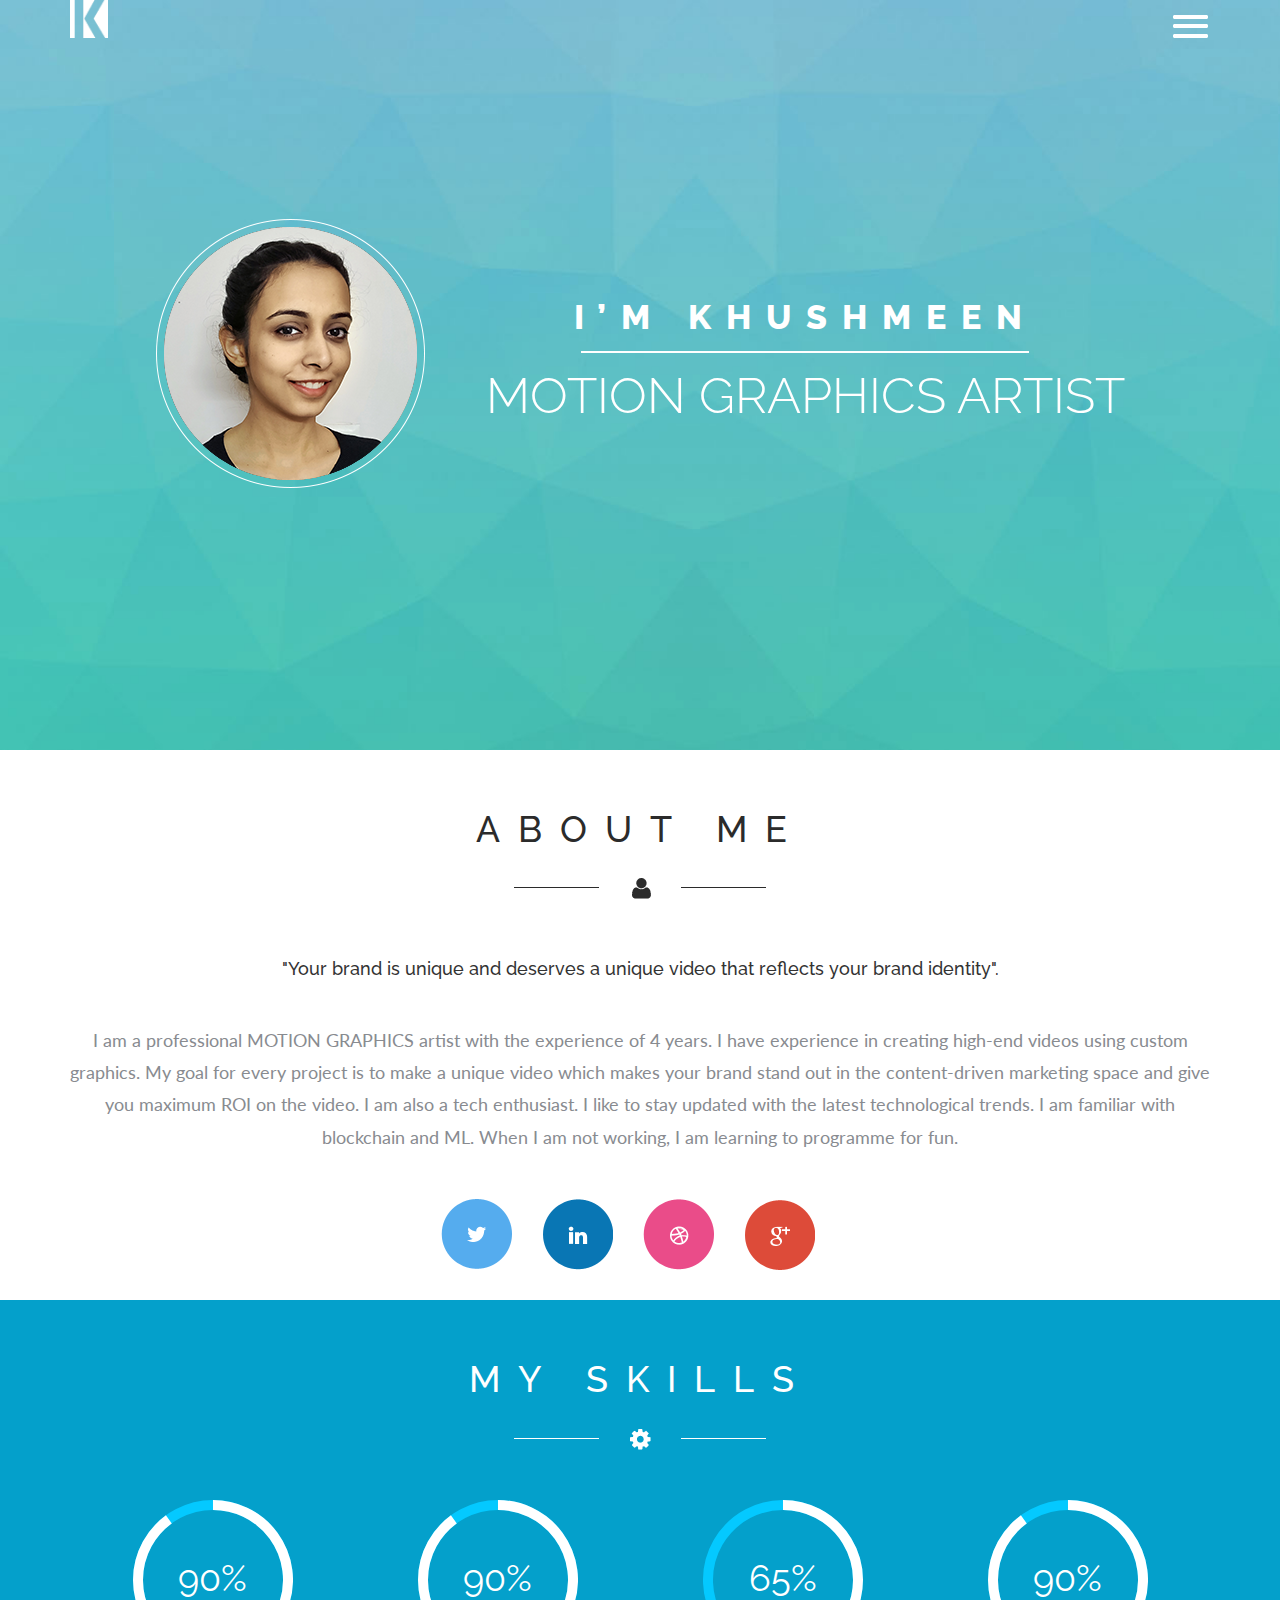
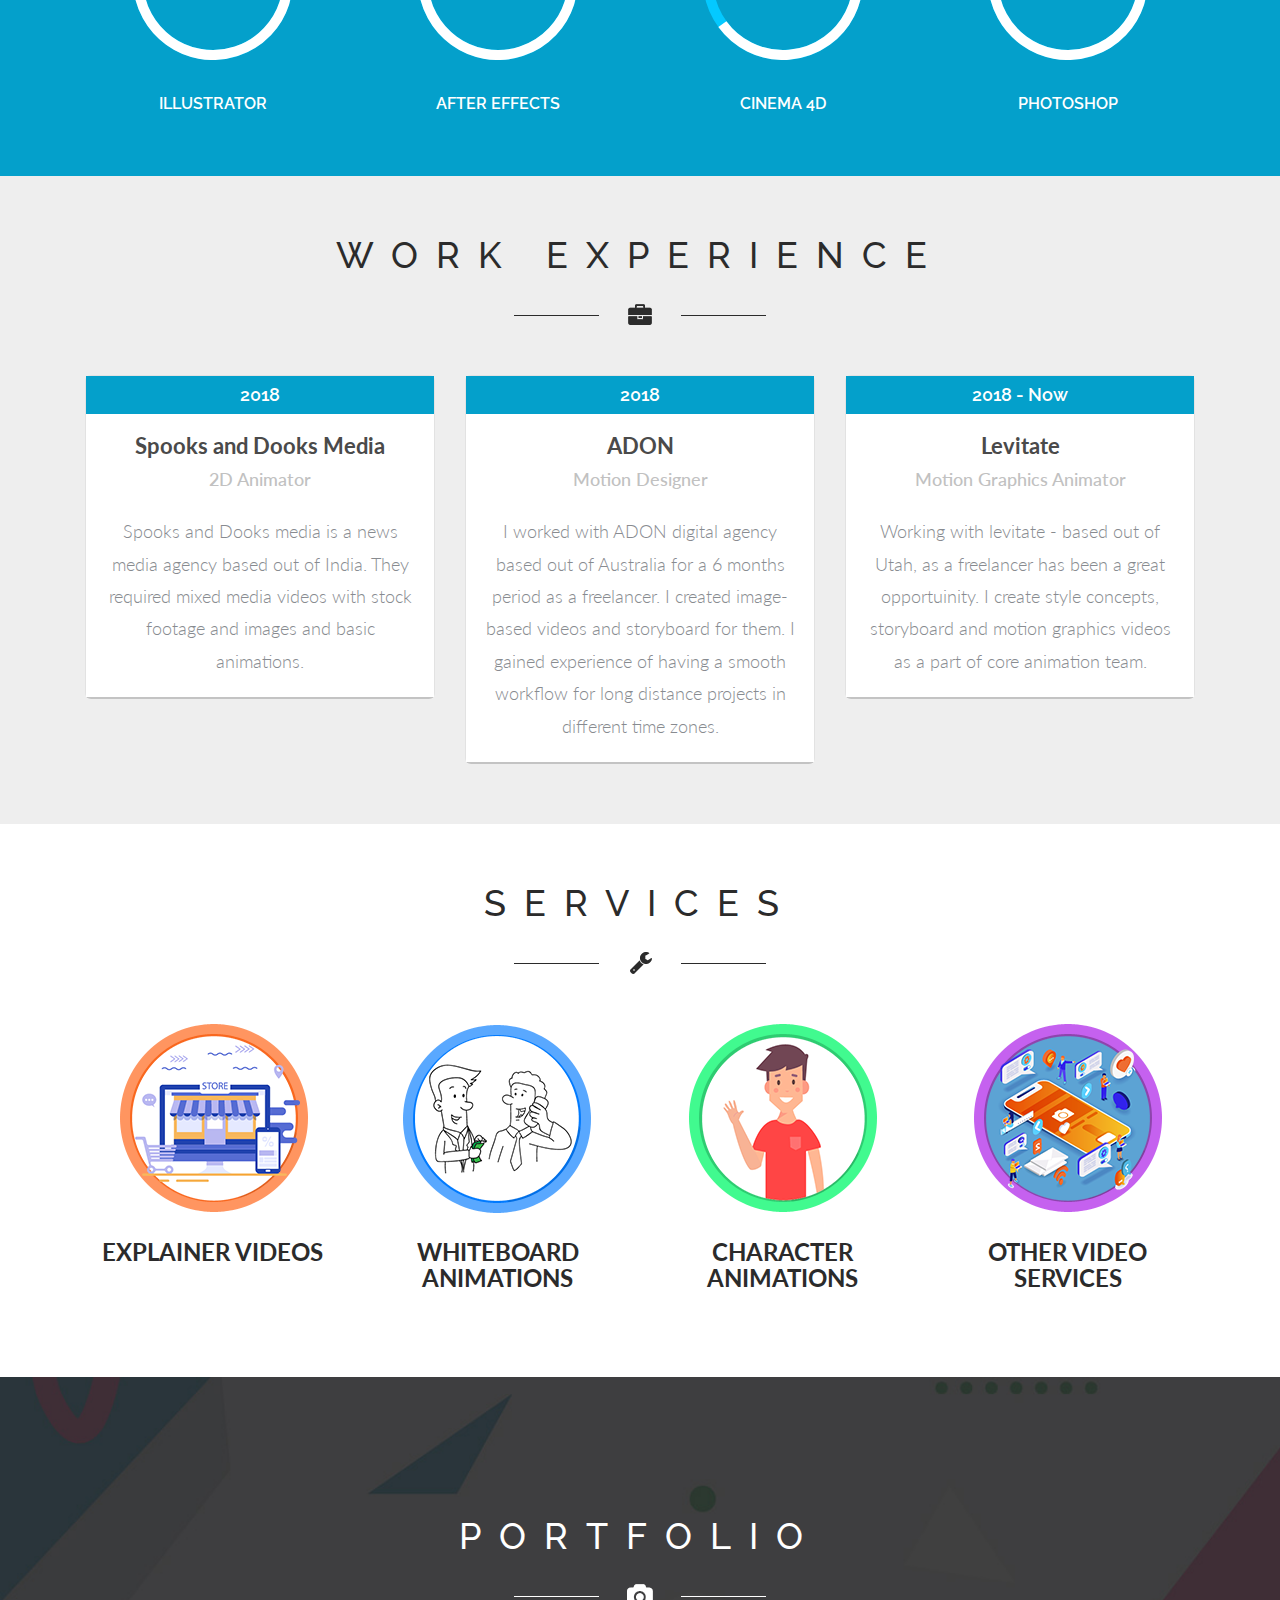
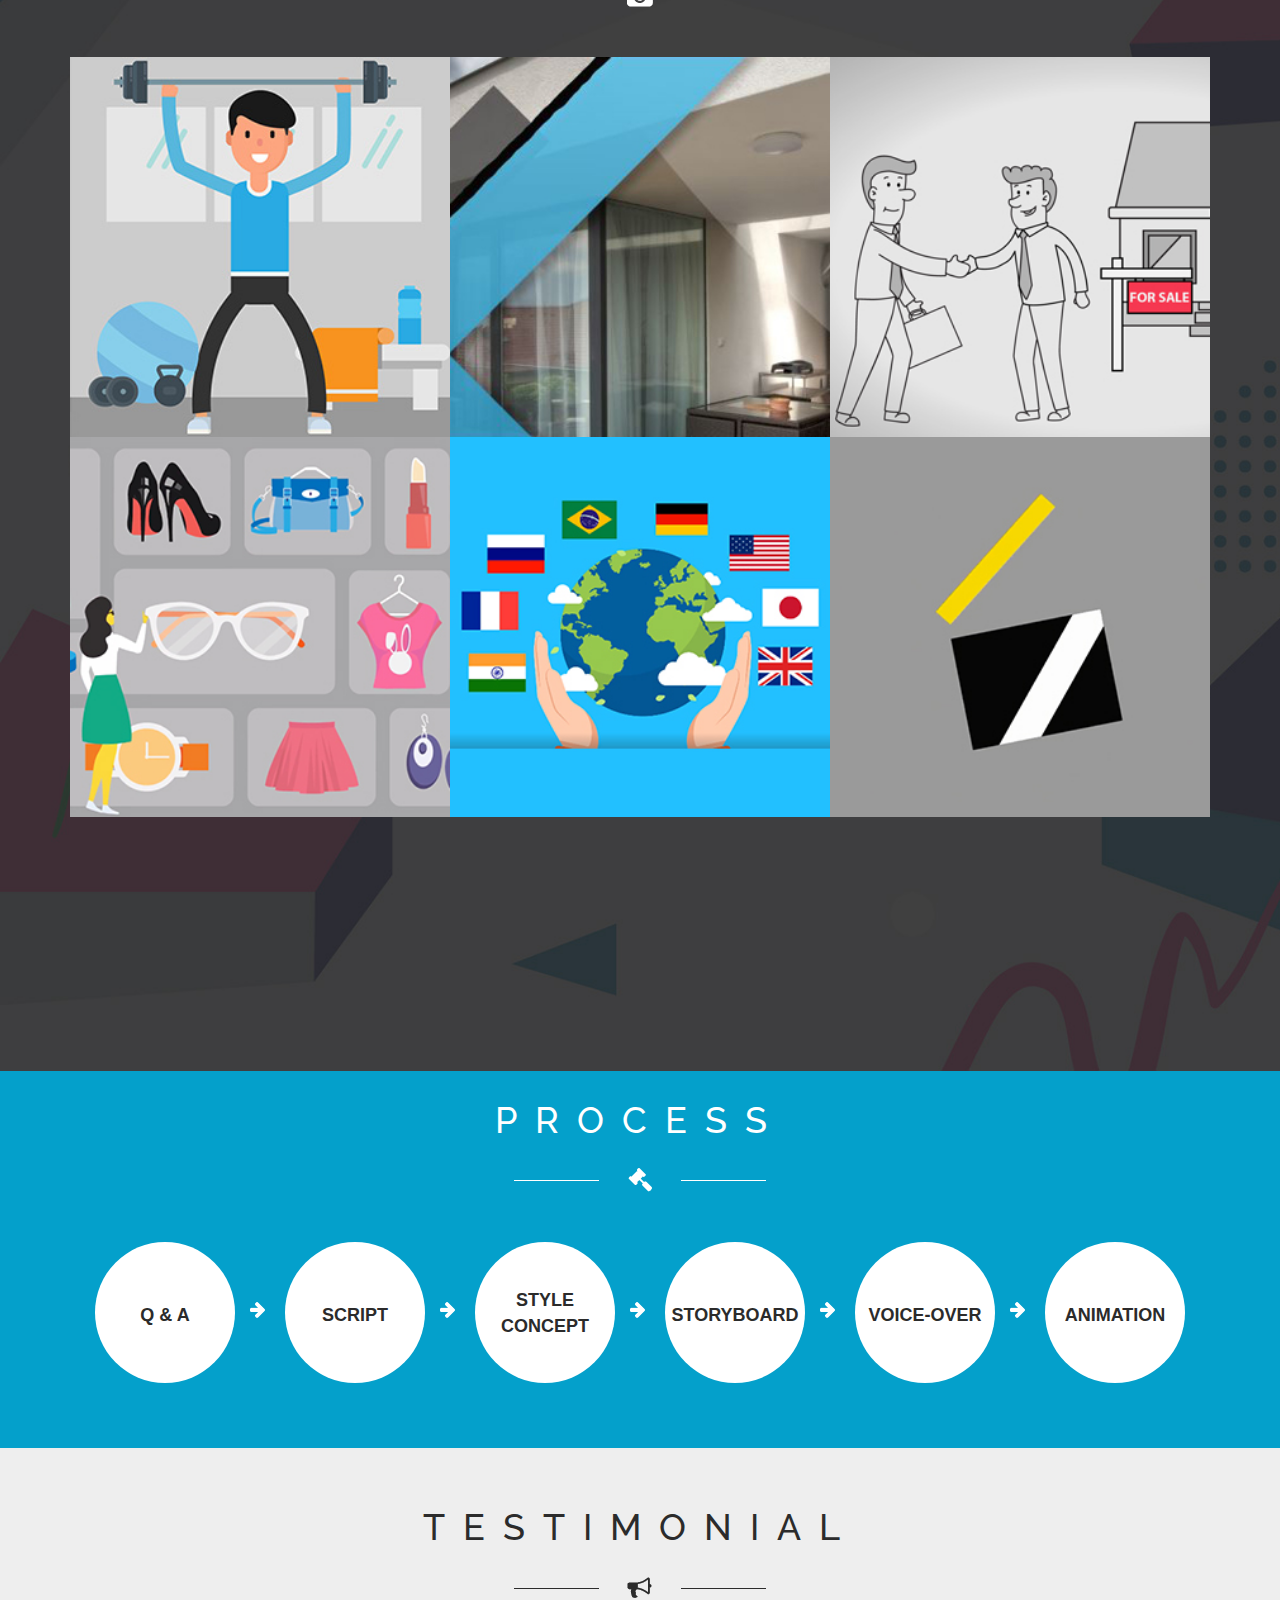
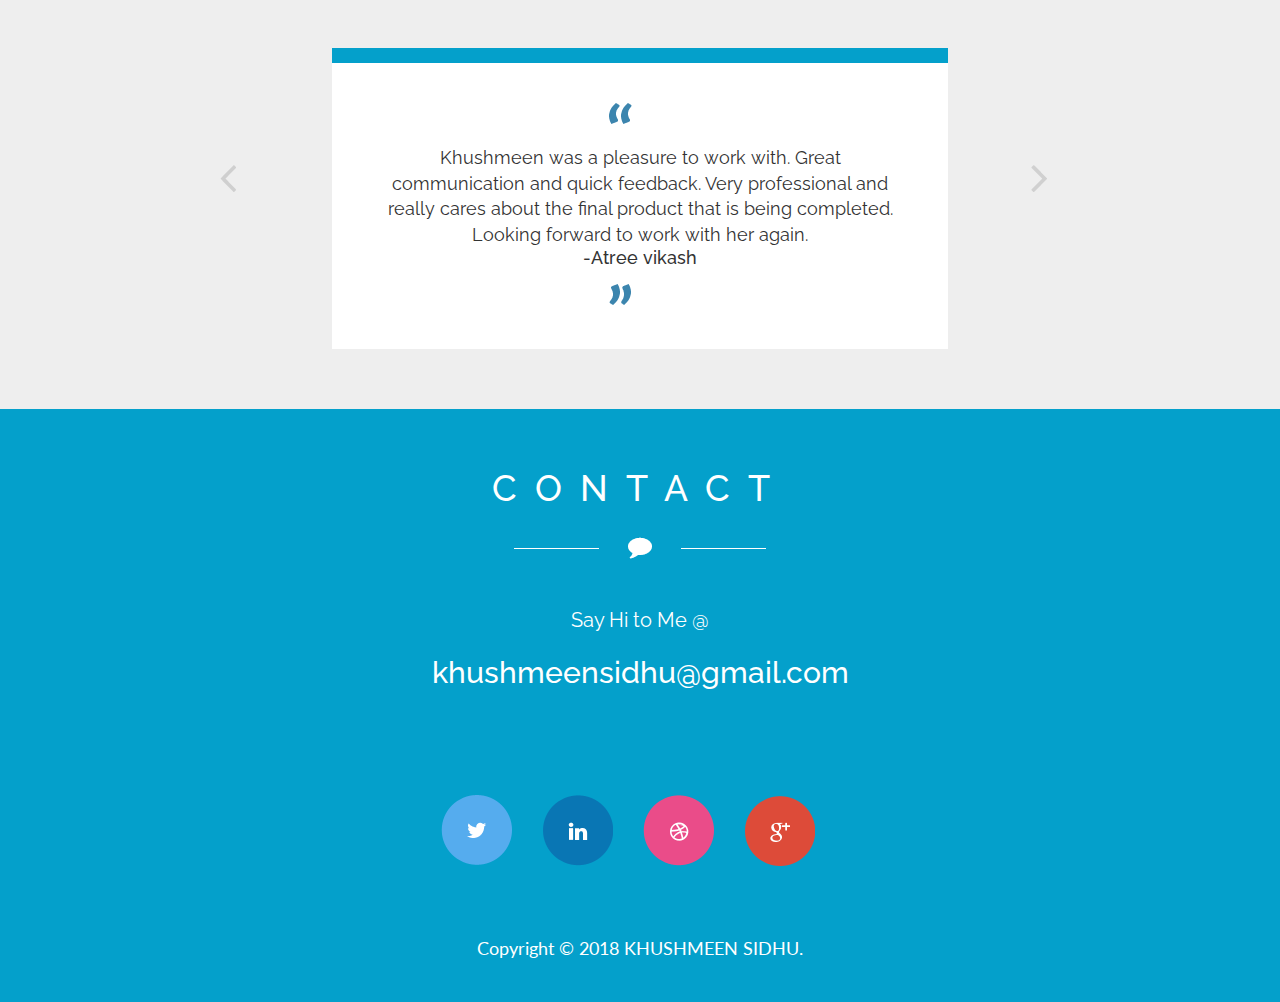
<file: index.html>
<!--
Author: W3layouts
Author URL: http://w3layouts.com
License: Creative Commons Attribution 3.0 Unported
License URL: http://creativecommons.org/licenses/by/3.0/
-->
<!DOCTYPE html>
<html>
<head>
	<title>Khushmeen Portfolio Website</title>
	<!--fonts-->
		<link href='http://fonts.googleapis.com/css?family=Raleway:400,100,200,300,500,600,700,800,900' rel='stylesheet' type='text/css'>
		<link href='http://fonts.googleapis.com/css?family=Lato:100,300,400,700,900,100italic,300italic,400italic,700italic,900italic' rel='stylesheet' type='text/css'>
	<!--//fonts-->
		<link href="css/bootstrap.css" rel="stylesheet" type="text/css" media="all" />
		<link href="css/style.css" rel="stylesheet" type="text/css" media="all" />
	<!-- for-mobile-apps -->
		<meta name="viewport" content="width=device-width, initial-scale=1">
		<meta http-equiv="Content-Type" content="text/html; charset=utf-8" />
		<meta name="keywords" content="Kong Responsive web template, Bootstrap Web Templates, Flat Web Templates, Andriod Compatible web template,
		Smartphone Compatible web template, free webdesigns for Nokia, Samsung, LG, SonyErricsson, Motorola web design" />
		<script type="application/x-javascript"> addEventListener("load", function() { setTimeout(hideURLbar, 0); }, false); function hideURLbar(){ window.scrollTo(0,1); } </script>
	<!-- //for-mobile-apps -->
	<!-- js -->
		<script type="text/javascript" src="js/jquery.min.js"></script>
	<!-- js -->
	<!-- start-smooth-scrolling -->
		<script type="text/javascript" src="js/move-top.js"></script>
		<script type="text/javascript" src="js/easing.js"></script>
		<script type="text/javascript">
			jQuery(document).ready(function($) {
				$(".scroll").click(function(event){
					event.preventDefault();
					$('html,body').animate({scrollTop:$(this.hash).offset().top},1000);
				});
			});
		</script>
	<!-- start-smooth-scrolling -->

</head>
<body>
<!-- banner -->
<div class="banner" id="home">
	<div class="container">
		<div class="top-header row">
			<script src="js/classie.js"></script>
			<!--top-nav---->
			<div class="logo">
				<a href="index.html"><img src="images/logo.png" alt=""/></a>
			</div>
			<div class="top-nav">
				<div class="nav-icon">
					    <a href="#" class="right_bt" id="activator"><span> </span> </a>
				</div>
				<div class="box" id="box">
					<div class="box_content">
						<div class="box_content_center">
							<div class="form_content">
								<div class="menu_box_list">
									<ul>
										<li><a class="scroll" href="#home"><span>home</span></a></li>
										<li><a class="scroll" href="#about"><span>about</span></a></li>
										<li><a class="scroll" href="#services"><span>services</span></a></li>
										<li><a class="scroll" href="#portfolio"><span>portfolio</span></a></li>
										<li><a class="scroll" href="#testimonial"><span>Testimonial</span></a></li>
										<!--<li><a class="scroll" href="#blog"><span>blog</span></a></li>-->
										<li><a class="scroll" href="#contact"><span>Contact</span></a></li>
										<div class="clearfix"> </div>
									</ul>
								</div>
								<a class="boxclose" id="boxclose"> <span> </span></a>
							</div>
						</div>
					</div>
				</div>
			</div>
			<!---start-click-drop-down-menu----->
			        <!----start-dropdown--->
			         <script type="text/javascript">
						var $ = jQuery.noConflict();
							$(function() {
								$('#activator').click(function(){
									$('#box').animate({'top':'0px'},900);
								});
								$('#boxclose').click(function(){
								$('#box').animate({'top':'-1000px'},900);
								});
							});
							$(document).ready(function(){
							//Hide (Collapse) the toggle containers on load
							$(".toggle_container").hide();
							//Switch the "Open" and "Close" state per click then slide up/down (depending on open/close state)
							$(".trigger").click(function(){
								$(this).toggleClass("active").next().slideToggle("slow");
									return false; //Prevent the browser jump to the link anchor
							});

						});
					</script>
			<!---//End-click-drop-down-menu----->
			<div class="clearfix"> </div>
		</div>
		<div class="banner-info">
			<div class="banner-left">
				<img src="images/1.png" alt=""/>
			</div>
			<div class="banner-right">
				<h1>I’M KHUSHMEEN</h1>
				<div class="border"></div>
				<h2>MOTION GRAPHICS ARTIST</h2>
				<!-- <a href="#">DOWNLOAD MY RESUME</a> -->
			</div>
			<div class="clearfix"></div>
		</div>
	</div>
</div>
<!--/header-banner-->
<!--about-->
<div class="about text-center" id="about">
	<div class="container">
		<h3>ABOUT ME</h3>
		<div class="strip text-center"><img src="images/about.png" alt=" "/></div>
		<h4><br><br><br>"Your brand is unique and deserves a unique video that reflects your brand identity".</h4>
<p>I am a professional MOTION GRAPHICS artist with the experience of 4 years. I have experience in creating high-end videos using custom graphics.
My goal for every project is to make a unique video which makes your brand stand out in the
content-driven marketing space and give you maximum ROI on the video.
I am also a tech enthusiast. I like to stay updated with the latest technological trends.
I am familiar with blockchain and ML. When I am not working, I am learning to programme for fun.
</p>
		<ul>
			<!--<li><a class="fb" href="#"></a></li>-->
			<li><a class="twit2" href="https://twitter.com/khushmeensidhu"></a></li>
			<li><a class="in2" href="https://www.linkedin.com/in/khushmeen-sidhu-679b1aa8/"></a></li>
			<li><a class="drib2" href="https://dribbble.com/Khushmeen"></a></li>
			<li><a class="goog2" href="https://plus.google.com/u/0/114141926743740622574"></a></li>
			<!--<li><a class="pin" href="#"></a></li>-->
		</ul>
	</div>
</div>
<!--//about-->
<!--my skill-->
<div class="my-skills text-center">
	<div class="container">
		<h3>MY SKILLS</h3>
		<div class="strip text-center"><img src="images/skill.png" alt=" "/></div>
		<div class="skill-grids">
					<!--<div class="col-md-2 skills-grid text-center">
						<div class="circle" id="circles-1"></div>
						<p>Photoshop</p>
					</div>-->
					<div class="col-md-3 skills-grid text-center ">
						<div class="circle 90" id="circles-1"></div>
						<p>Illustrator</p>
					</div>
					<div class="col-md-3 skills-grid text-center ">
						<div class="circle 90" id="circles-2"></div>
						<p>After Effects</p>
					</div>
					<div class="col-md-3 skills-grid text-center">
						<div class="circle 65" id="circles-3"></div>
						<p>Cinema 4D</p>
					</div>
					<div class="col-md-3 skills-grid text-center mt-2">
						<div class="circle 90" id="circles-4"></div>
						<p>Photoshop</p>
					</div>
					<div class="clearfix"> </div>
				 <script type="text/javascript" src="js/circles.js"></script>
					         <script>
								var colors =['#04c9ff', '#ffffff'];
								for (var i = 1; i <= 4; i++) {
									var child = document.getElementById('circles-' + i);
									let val = child.className.split(' ')[1]
										percentage = parseInt(val);

									Circles.create({
										id:         child.id,
										percentage: percentage,
										radius:     80,
										width:      10,
										number:   	percentage / 1,
										text:       '%',
										colors:     colors
									});
								}

				</script>
		</div>
	</div>
</div>
<!--//my skill-->

<!--work-->
<div class="work-experience text-center">

	<div class="container">
		<div class="work-info">
			<h3>WORK EXPERIENCE</h3>
		</div>
		<div class="strip text-center"><img src="images/work.png" alt=" "/></div>
		<div class="work-grids">
			<div class="col-md-4 w-grid">
				<div class="work-grid">
					<h3>2018</h3>
					<div class="work-grid-info">
						<h4>Spooks and Dooks Media</h4>
						<h5>2D Animator</h5>
						<p>Spooks and Dooks media is a news media agency based out of India. They required mixed media videos with stock footage and images and basic animations.</p>
					</div>
				</div>
			</div>
			<div class="col-md-4 w-grid">
				<div class="work-grid">
					<h3>2018</h3>
					<div class="work-grid-info">
						<h4>ADON</h4>
						<h5>Motion Designer</h5>
						<p>I worked with ADON digital agency based out of Australia for a 6 months period as a freelancer. I created image-based videos and storyboard for them.
							I gained experience of having a smooth workflow for long distance projects in different time zones.</p>
					</div>
				</div>
			</div>
			<div class="col-md-4 w-grid">
				<div class="work-grid">
					<h3>2018 - Now</h3>
					<div class="work-grid-info">
						<h4>Levitate</h4>
						<h5>Motion Graphics Animator</h5>
						<p>Working with levitate - based out of Utah, as a freelancer has been a great opportuinity. I create style concepts, storyboard and motion graphics videos as a part of core animation team.</p>
					</div>
				</div>
			</div>
			<div class="clearfix"></div>
		</div>
	</div>
</div>
<!--//work-->
<!--services-->
<div class="services text-center" id="services">
	<div class="container">
		<div class="ser-info">
			<h3>SERVICES</h3>
		</div>
		<div class="strip text-center"><img src="images/ser.png" alt=" "/></div>
		<div class="ser-grids">
			<div class="col-md-3 ser-grid">
				<div class="ser-imagea"></div>
				<h3>EXPLAINER VIDEOS</h3>

			</div>
			<div class="col-md-3 ser-grid">
				<div class="ser-imageb"></div>
				<h3>WHITEBOARD ANIMATIONS</h3>

			</div>
			<div class="col-md-3 ser-grid">
				<div class="ser-imagec"></div>
				<h3>CHARACTER ANIMATIONS</h3>

			</div>
			<div class="col-md-3 ser-grid">
				<div class="ser-imaged"></div>
				<h3>OTHER VIDEO SERVICES</h3>

			</div>
			<div class="clearfix"></div>
		</div>
	</div>
</div>
<!--//services-->
<!--portfolio-->
<div class="gallery-section text-center" id="portfolio">
	<div class="container">
		<h3>PORTFOLIO</h3>
		<div class="strip text-center"><img src="images/port.png" alt=" "/></div>
		<p></p>
		<div class="gallery-grids">
			<div class="top-gallery">
				<div class="col-md-4 gallery-grid gallery1">
					<a href="/portfolio.html?category=explainer" class="swipebox"><img src="images/p1.jpg" class="img-responsive" alt="/">
						<div class="textbox">
							<h4>MOTION GRAPHICS</h4>
							<p>EXPLAINER VIDEOS</p>
							<div class="button"><a href="/portfolio.html?category=explainer" class="swipebox">VIEW</a></div>
						</div>
				</div>
				<div class="col-md-4 gallery-grid gallery1">
					<a href="/portfolio.html?category=image" class="swipebox"><img src="images/p2.jpg" class="img-responsive" alt="/">
						<div class="textbox">
							<h4>IMAGE BASED</h4>
							<p>MIXED MEDIA</p>
							<div class="button"><a href="/portfolio.html?category=image" class="swipebox">VIEW</a></div>
						</div>
				</div>
				<div class="col-md-4 gallery-grid gallery1">
					<a href="/portfolio.html?category=whiteboard" class="swipebox"><img src="images/p3.jpg" class="img-responsive" alt="/">
						<div class="textbox">
							<h4>WHITEBOARD</h4>
							<p>WHITEBOARD STYLE EXPLAINER</p>
							<div class="button"><a href="/portfolio.html?category=whiteboard" class="swipebox">VIEW</a></div>
						</div>
				</div>
				<div class="col-md-4 gallery-grid gallery1">
					<a href="/portfolio.html?category=social"><img src="images/p4.jpg" class="img-responsive" alt="/">
						<div class="textbox">
							<h4>SOCIAL MEDIA VIDEO</h4>
							<p>PROMOTIONAL VIDEOS FOR FB, YOUTUBE, INSTAGRAM</p>
							<div class="button"><a href="/portfolio.html?category=social">VIEW</a></div>
						</div>
				</div>
				<div class="col-md-4 gallery-grid gallery1">
					<a href="/portfolio.html?category=news" class="swipebox"><img src="images/p5.jpg" class="img-responsive" alt="/">
						<div class="textbox">
							<h4>NEWS AND MEDIA</h4>
							<p>STOCK FOOTAGE BASED VIDEOS</p>
							<div class="button"><a href="/portfolio.html?category=news" class="swipebox">VIEW</a></div>
						</div>
				</div>
				<div class="col-md-4 gallery-grid gallery1">
					<a href="/portfolio.html?category=logo" class="swipebox"><img src="images/p6.jpg" class="img-responsive" alt="/">
						<div class="textbox">
							<h4>LOGO ANIMATION</h4>
							<p>MOTION GRAPHICS LOGO ANIMATION</p>
							<div class="button"><a href="/portfolio.html?category=logo" class="swipebox">VIEW</a></div>
						</div>
				</div>
				<div class="clearfix"> </div>
			</div>
		</div>
	</div>
</div>
<!--//portfolio-->
<!--process-->
<div class="process text-center">
	<div class="container">
		<h3>PROCESS</h3>
		<div class="strip text-center"><img src="images/pro.png" alt=" "/></div>
		<div class="process-girds">
			<div class="col-md-2 process-pad">
				<div class="process-gird">
					<!--<div class="process-imagea"></div>-->
					<p>Q & A</p>
				  <img src="images/6.png" alt=""/>
				</div>
			</div>
			<div class="col-md-2 process-pad">
				<div class="process-gird">
					<!--<div class="process-imageb"></div>-->
					<p>SCRIPT</p>
					<img class="pro-imga" src="images/6.png" alt=""/>
				</div>
			</div>
			<div class="col-md-2 process-pad">
				<div class="process-gird">
					<!--<div class="process-imagec"></div>-->
					<p style = "margin-top:30px !important">STYLE CONCEPT</p>
					<img class="pro-img" src="images/6.png" alt=""/>
				</div>
			</div>
			<div class="col-md-2 process-pad">
				<div class="process-gird">
					<!--<div class="process-imaged"></div>-->
					<p>STORYBOARD</p>
					<img class="pro-imgb" src="images/6.png" alt=""/>
				</div>
			</div>
			<div class="col-md-2 process-pad">
				<div class="process-gird">
					<!--<div class="process-imagee"></div>-->
					<p>VOICE-OVER</p>
					<img src="images/6.png" alt=""/>
				</div>
			</div>
			<div class="col-md-2 process-pad">
				<div class="process-gird">
					<!--<div class="process-imagef"></div>-->
					<p>ANIMATION</p>

				</div>
			</div>
			<div class="clearfix"></div>
		</div>
	</div>
</div>
<!--//process-->
<!--testimonials-->
<div class="testimonials" id="testimonial">
	<div class="container">
		<h3>TESTIMONIAL</h3>
		<div class="strip text-center"><img src="images/test.png" alt=" "/></div>
			<!-- responsiveslides -->
					<script src="js/responsiveslides.min.js"></script>
						<script>
							// You can also use "$(window).load(function() {"
							$(function () {
							 // Slideshow 4
							$("#slider3").responsiveSlides({
								auto: true,
								pager: false,
								nav: true,
								speed: 500,
								namespace: "callbacks",
								before: function () {
							$('.events').append("<li>before event fired.</li>");
							},
							after: function () {
								$('.events').append("<li>after event fired.</li>");
								}
								});
								});
						</script>
			<!-- responsiveslides -->
			<div  id="top" class="callbacks_container">
					<ul class="rslides" id="slider3">
						<li>
							<div class="test-banner">
								<img class="quoa" src="images/quo2.png" alt=""/>
								<div class="text-center" style="font-size:large">
									<p>Khushmeen was a pleasure to work with.
										Great communication and quick feedback.
										Very professional and really cares about the final product that is being completed.
										Looking forward to work with her again.</p>
									<h4>-Atree vikash</h4>
								</div>
								<div class="clearfix"></div>
								<img class="quo" src="images/quo1.png" alt=""/>
							</div>
						</li>
						<li>
							<div class="test-banner">
								<img class="quoa" src="images/quo2.png" alt=""/>
								<div class="text-center" style="font-size:large">
									<p>Khushmeen has incredible taste!!! It is one thing to have excellent skills as an animator, but it is another (and much better) thing to have great artistry and style.
										Thank you so much for your beautiful work!</p>
									<h4>-Tpdenver</h4>
								</div>
								<div class="clearfix"></div>
								<img class="quo" src="images/quo1.png" alt=""/>
							</div>
						</li>
						<li>
							<div class="test-banner">
								<img class="quoa" src="images/quo2.png" alt=""/>
								<div class="text-center" style="font-size:large">
									<p>Great job!</p>
									<h4>-Metukan</h4>
								</div>
								<div class="clearfix"></div>
								<img class="quo" src="images/quo1.png" alt=""/>
							</div>
						</li>
						<li>
							<div class="test-banner">
								<img class="quoa" src="images/quo2.png" alt=""/>
								<div class="text-center" style="font-size:large">
									<p>Fast, creative and within budget..highly recommended</p>
									<h4>-Alialsamahi</h4>
								</div>
								<div class="clearfix"></div>
								<img class="quo" src="images/quo1.png" alt=""/>
							</div>
						</li>
						<li>
							<div class="test-banner">
								<img class="quoa" src="images/quo2.png" alt=""/>
								<div class="text-center" style="font-size:large">
									<p>Thank you very much for your great work!</p>
									<h4>-Brunner8</h4>
								</div>
								<div class="clearfix"></div>
								<img class="quo" src="images/quo1.png" alt=""/>
							</div>
						</li>
						<!--<li>
							<div class="test-banner">
								<img class="quoa" src="images/quo2.png" alt=""/>
								<div class="text-center" style="font-size:large">
									<p>However</p>
									<h4>Rick Parimi</h4>
								</div>
								<div class="clearfix"></div>
								<img class="quo" src="images/quo1.png" alt=""/>
							</div>
						</li>-->
						<li>
							<div class="test-banner">
								<img class="quoa" src="images/quo2.png" alt=""/>
								<div class="text-center" style="font-size:large">
									<p>Very efficient and fast! Great work!</p>
									<h4>-AiAssetX</h4>
								</div>
								<div class="clearfix"></div>
								<img class="quo" src="images/quo1.png" alt=""/>
							</div>
						</li>
						<!--<li>
							<div class="test-banner">
								<img class="quoa" src="images/quo2.png" alt=""/>
								<div class="text-center" style="font-size:large">
									<p>However.</p>
									<h4>Fazal Sadikki</h4>
								</div>
								<div class="clearfix"></div>
								<img class="quo" src="images/quo1.png" alt=""/>
							</div>
						</li>-->
					</ul>
			</div>

	</div>
</div>
<!--testimonials-->
<!--contact-->
<div class="contact" id="contact">
	<div class="container">
		<div class="contact-info text-center">
			<h3>CONTACT</h3>
			<div class="strip text-center"><img src="images/con1.png" alt=" "/></div>
		</div>
		<div class="contact-grids">
			<div class="col-md-12 text-center">
				<h3>Say Hi to Me @</h3>
				<h2><a style="color:#fff" href="mailto:khushmeensidhu@gmail.com">khushmeensidhu@gmail.com</a></h2>
				<div class="about text-center" id="about">
						<ul>
							<!--<li><a class="fb" href="#"></a></li>-->
							<li><a class="twit2" href="https://twitter.com/khushmeensidhu"></a></li>
							<li><a class="in2" href="https://www.linkedin.com/in/khushmeen-sidhu-679b1aa8/"></a></li>
							<li><a class="drib2" href="https://dribbble.com/Khushmeen"></a></li>
							<li><a class="goog2" href="https://plus.google.com/u/0/114141926743740622574"></a></li>
							<!--<li><a class="pin" href="#"></a></li>-->
						</ul>
				</div>
			</div>
		</div>
	</div>
</div>
<!--//contact-->
<!--footer-->
<div class="footer">
	<div class="container">
		<p>Copyright &copy; 2018 KHUSHMEEN SIDHU.</p>
	</div>
</div>
<!--//footer-->
<!-- here stars scrolling icon -->
	<script type="text/javascript">
		$(document).ready(function() {
			/*
				var defaults = {
				containerID: 'toTop', // fading element id
				containerHoverID: 'toTopHover', // fading element hover id
				scrollSpeed: 1200,
				easingType: 'linear'
				};
			*/

			$().UItoTop({ easingType: 'easeOutQuart' });

			});
	</script>
<!-- //here ends scrolling icon -->
</body>
</html>
</file>
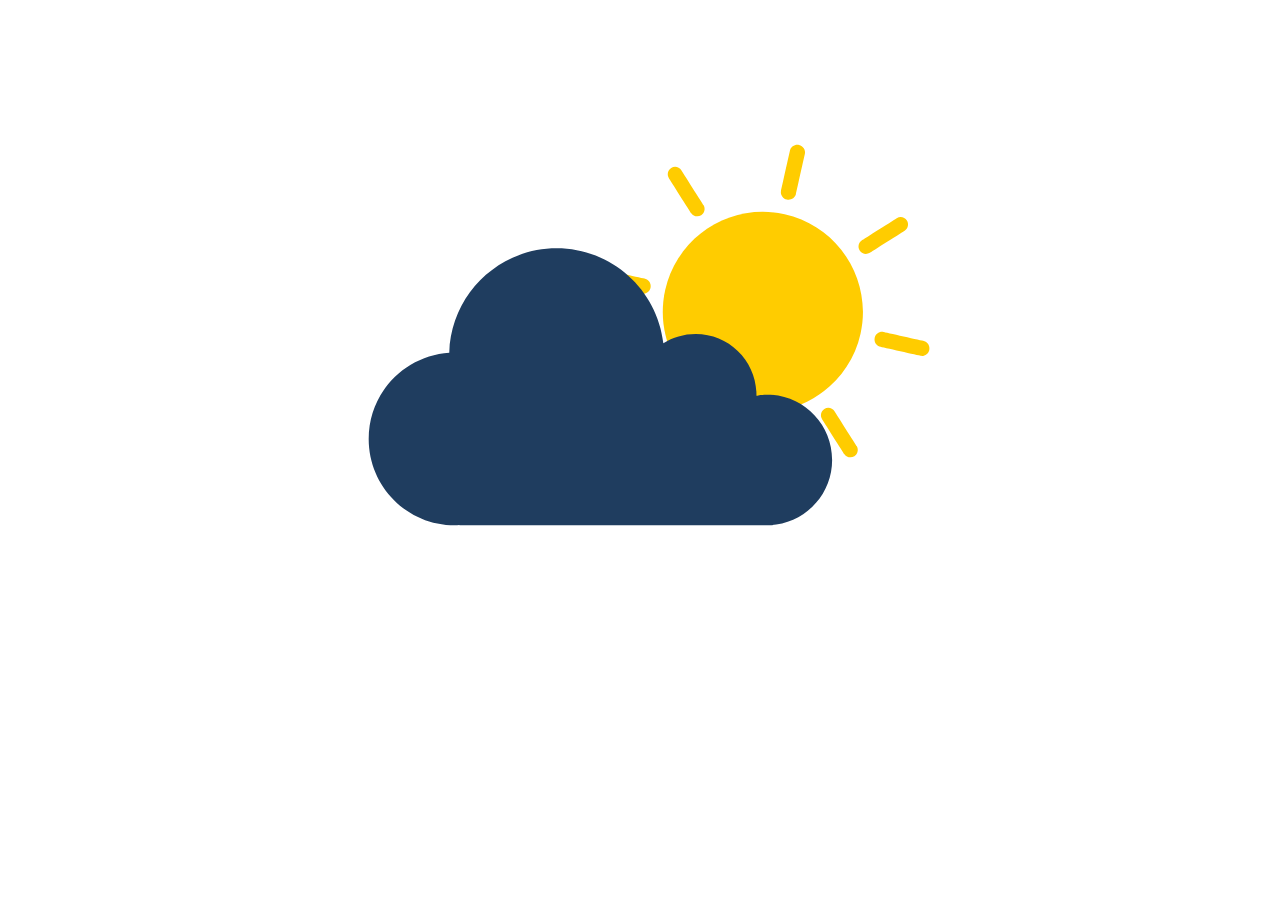
<file: bodymovin.html>
<!DOCTYPE html>
<html lang="en">
<head>
    <meta charset="UTF-8">
    <meta name="viewport" content="width=device-width, initial-scale=1.0">
    <meta http-equiv="X-UA-Compatible" content="ie=edge">
    <title>Document</title>
</head>
<body>
    <div id="lottie"></div>
    <script src="/js/bodymovin.js"></script>
    <script>
        let xyz = bodymovin.loadAnimation({
            container: document.getElementById('lottie'), // Required
            path: 'weather2.json', // Required
            renderer: 'svg', // Required
            loop: true, // Optional
            autoplay: true, // Optional
            name: "Weather", // Name for future reference. Optional.
        })  
        console.log(xyz)  
    </script>
</body>
</html>
</file>
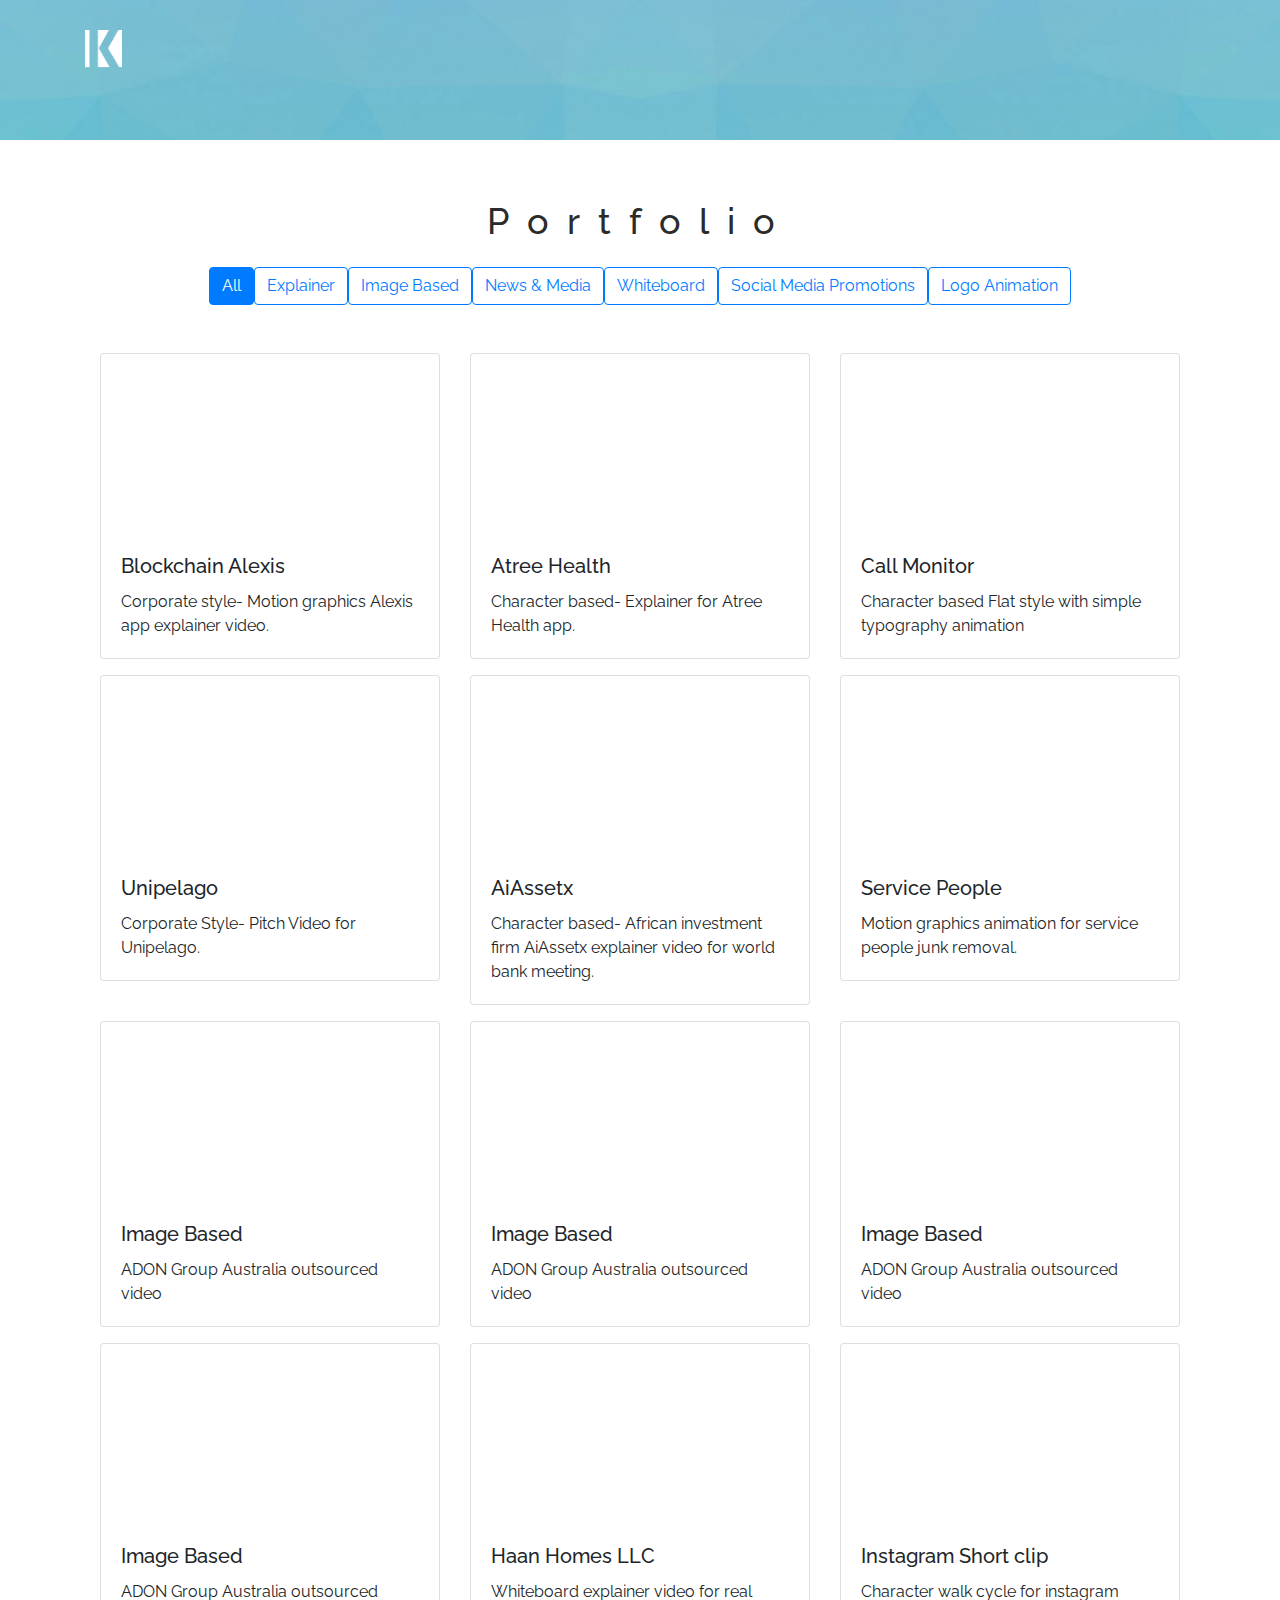
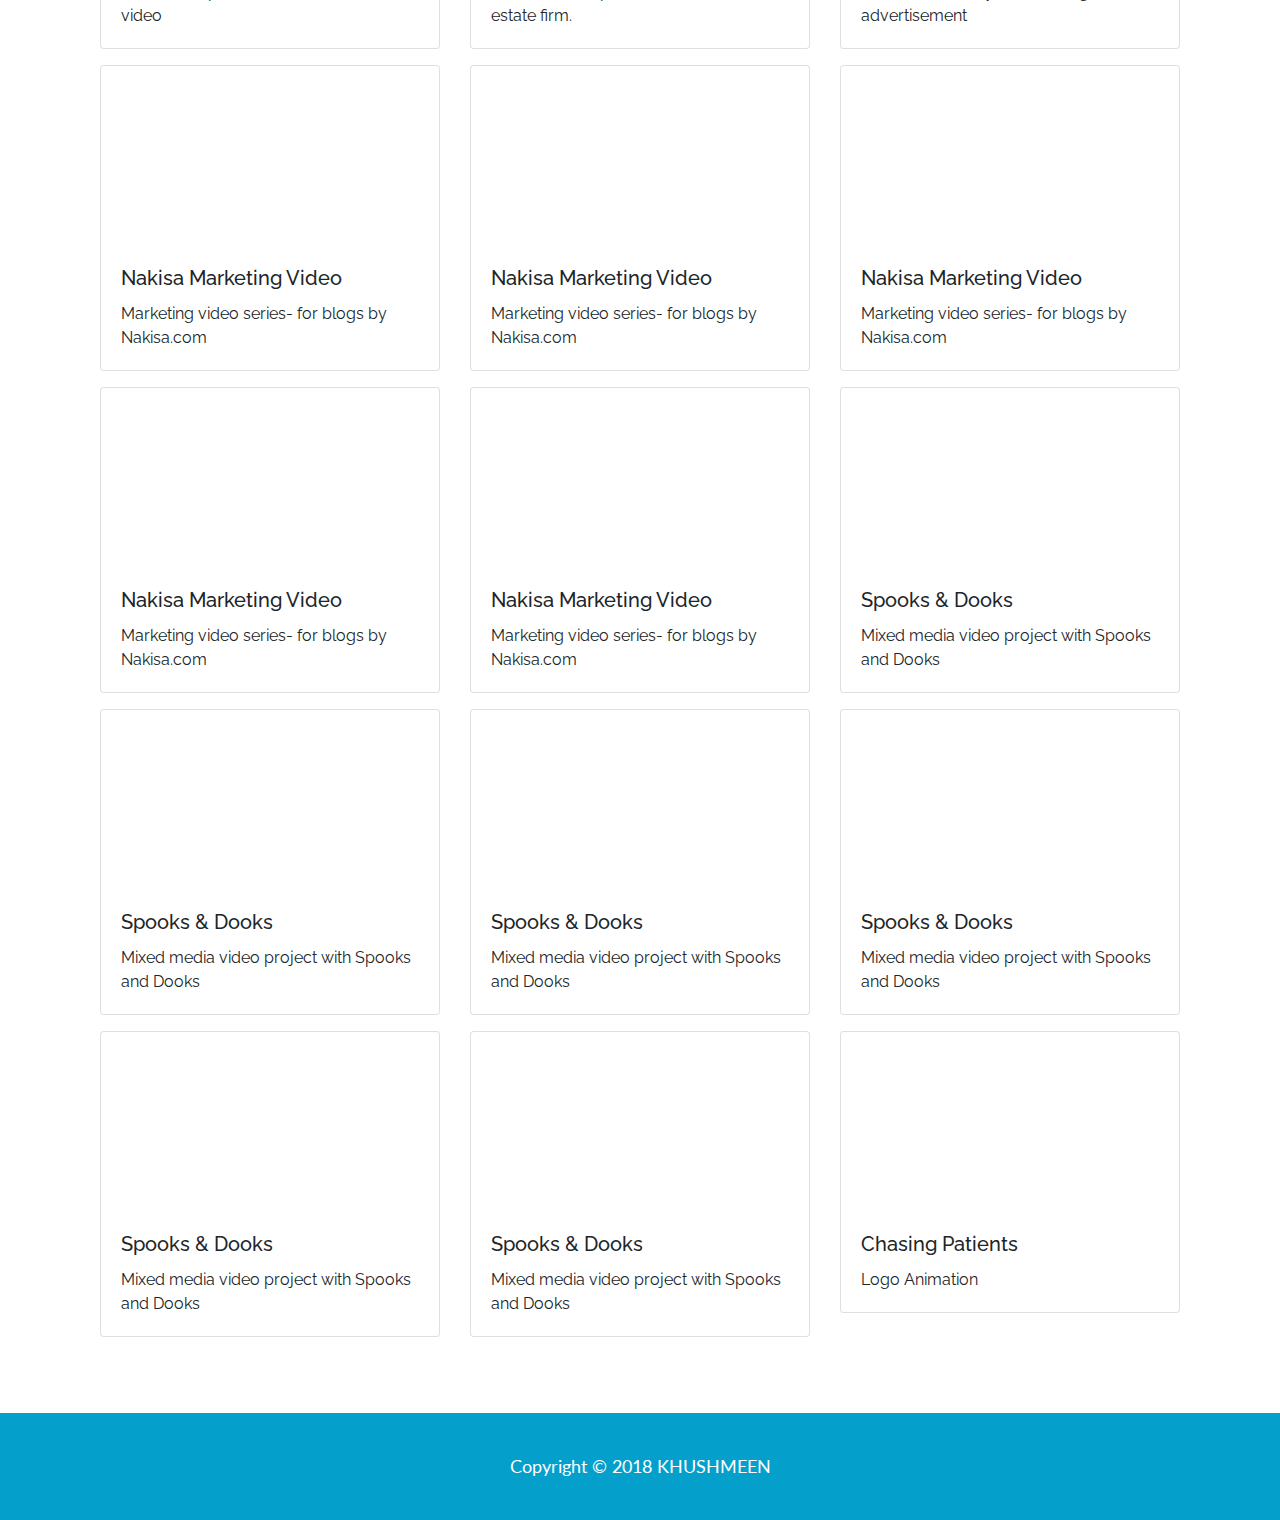
<file: portfolio.html>
<!--
Author: W3layouts
Author URL: http://w3layouts.com
License: Creative Commons Attribution 3.0 Unported
License URL: http://creativecommons.org/licenses/by/3.0/
-->
<!DOCTYPE html>
<html>
<head>
	<title>Kong a Personal Portfolio Flat Bootstrap Responsive Website Template | Single :: w3layouts</title>
	<!--fonts-->
		<link href='http://fonts.googleapis.com/css?family=Raleway:400,100,200,300,500,600,700,800,900' rel='stylesheet' type='text/css'>
		<link href='http://fonts.googleapis.com/css?family=Lato:100,300,400,700,900,100italic,300italic,400italic,700italic,900italic' rel='stylesheet' type='text/css'>
	<!--//fonts-->
		<link href="css/bootstrap.min.css" rel="stylesheet" type="text/css" media="all" />
		<link href="css/style.css" rel="stylesheet" type="text/css" media="all" />
	<!-- for-mobile-apps -->
		<meta name="viewport" content="width=device-width, initial-scale=1">
		<meta http-equiv="Content-Type" content="text/html; charset=utf-8" />
		<meta name="keywords" content="Kong Responsive web template, Bootstrap Web Templates, Flat Web Templates, Andriod Compatible web template,
		Smartphone Compatible web template, free webdesigns for Nokia, Samsung, LG, SonyErricsson, Motorola web design" />
	<!-- //for-mobile-apps -->
	<!-- js -->
		<script type="text/javascript" src="js/jquery.min.js"></script>
	<!-- js -->
	<!-- start-smooth-scrolling -->
		<script type="text/javascript" src="js/move-top.js"></script>
		<script type="text/javascript" src="js/easing.js"></script>
		<script async src="//cdn.embedly.com/widgets/platform.js" charset="UTF-8"></script>
		<script type="text/javascript">
			jQuery(document).ready(function($) {
				$(".scroll").click(function(event){
					event.preventDefault();
					$('html,body').animate({scrollTop:$(this.hash).offset().top},1000);
				});
			});
		</script>
	<!-- start-smooth-scrolling -->

</head>
<body>
<!-- banner -->
<div class="banner page-head" id="home">
	<div class="container">
		<div class="top-header row" style="padding-top:30px">
			<script src="js/classie.js"></script>
			<!--top-nav---->
			<div class="logo">
				<a href="index.html"><img src="images/logo.png" alt=""/></a>
			</div>
			<div class="clearfix"> </div>
		</div>
	</div>
</div>
<!--/header-banner-->
<!--single-page-->
	<div class="sample-page">
		<div class="container">
			<div class="sam-head text-center">
				<h3>Portfolio</h3>
			</div>
      <!--Filters-->
      <div class="col-sm-12 text-center mt-4 mb-2" id="filter">
      </div>
      <!--Samples-->
      <div class="row mt-5" id="videos">

			</div>
			<div class="clearfix"> </div>
		</div>
	</div>
<!--//single-page-->
<!--footer-->
<div class="footer">
	<div class="container">
		<p>Copyright &copy; 2018 KHUSHMEEN</p>
	</div>
</div>
<!--//footer-->
<!-- here stars scrolling icon -->
	<script type="text/javascript" src="js/portfolio.js"></script>
<!-- //here ends scrolling icon -->
</body>
</html>
</file>
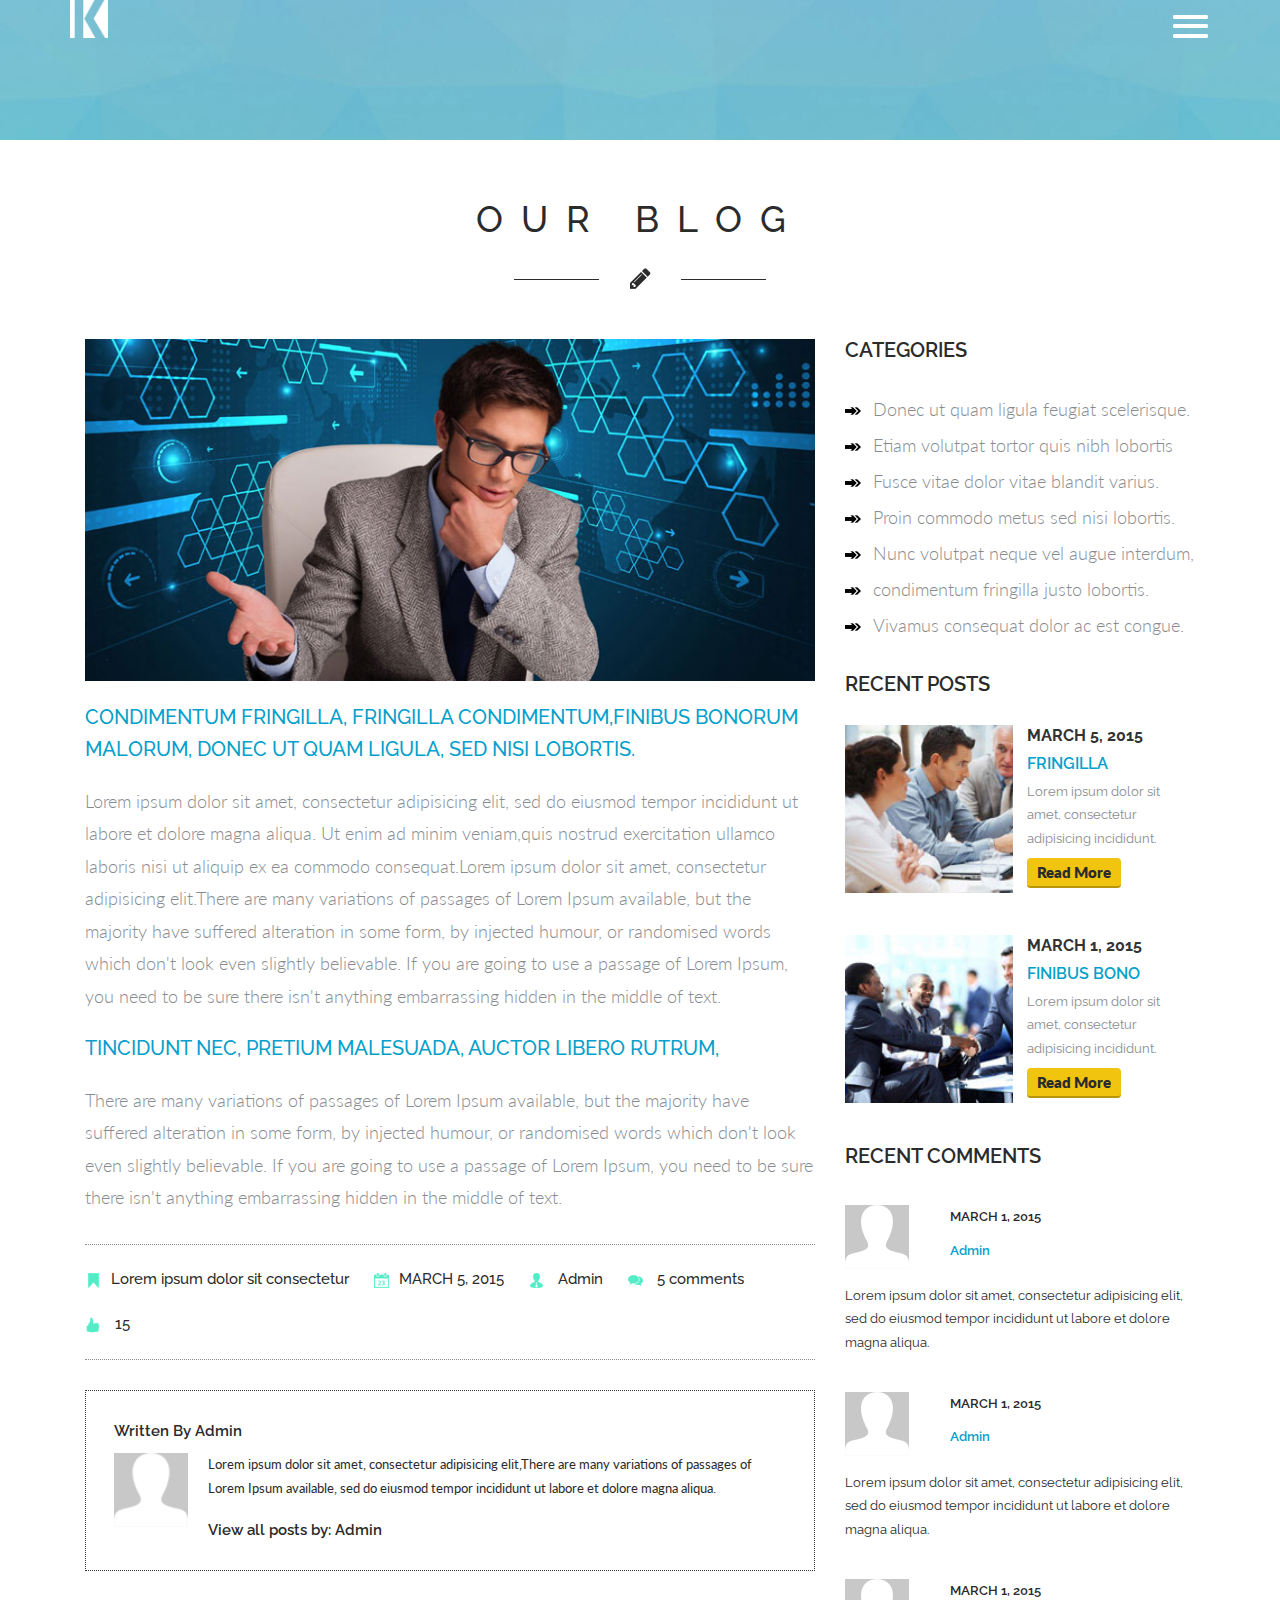
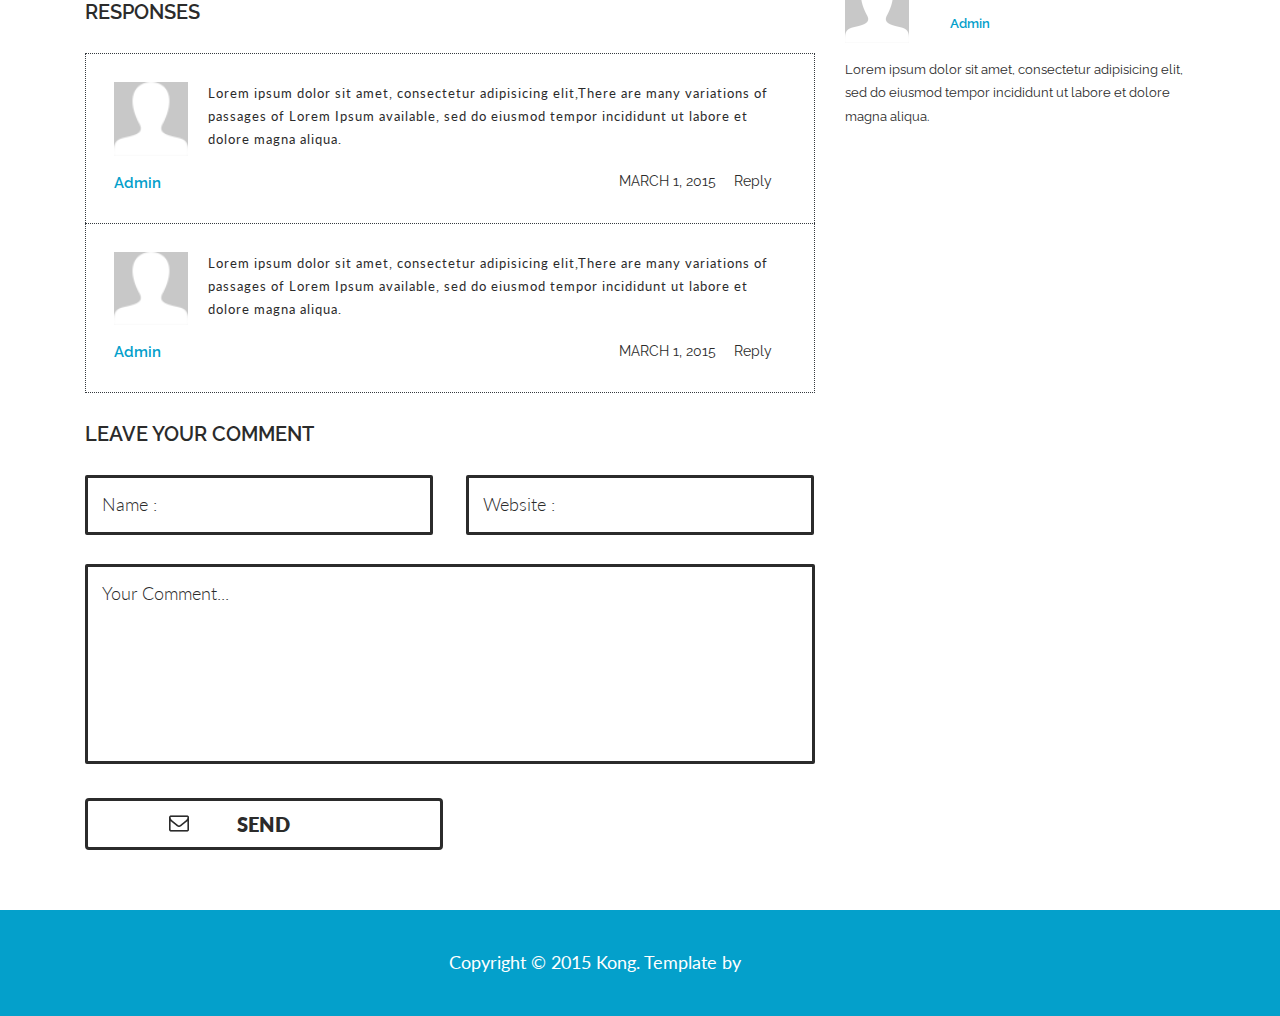
<file: single.html>
<!--
Author: W3layouts
Author URL: http://w3layouts.com
License: Creative Commons Attribution 3.0 Unported
License URL: http://creativecommons.org/licenses/by/3.0/
-->
<!DOCTYPE html>
<html>
<head>
	<title>Kong a Personal Portfolio Flat Bootstrap Responsive Website Template | Single :: w3layouts</title>
	<!--fonts-->
		<link href='http://fonts.googleapis.com/css?family=Raleway:400,100,200,300,500,600,700,800,900' rel='stylesheet' type='text/css'>
		<link href='http://fonts.googleapis.com/css?family=Lato:100,300,400,700,900,100italic,300italic,400italic,700italic,900italic' rel='stylesheet' type='text/css'>
	<!--//fonts-->
		<link href="css/bootstrap.css" rel="stylesheet" type="text/css" media="all" />
		<link href="css/style.css" rel="stylesheet" type="text/css" media="all" />
	<!-- for-mobile-apps -->
		<meta name="viewport" content="width=device-width, initial-scale=1">
		<meta http-equiv="Content-Type" content="text/html; charset=utf-8" />
		<meta name="keywords" content="Kong Responsive web template, Bootstrap Web Templates, Flat Web Templates, Andriod Compatible web template, 
		Smartphone Compatible web template, free webdesigns for Nokia, Samsung, LG, SonyErricsson, Motorola web design" />
		<script type="application/x-javascript"> addEventListener("load", function() { setTimeout(hideURLbar, 0); }, false); function hideURLbar(){ window.scrollTo(0,1); } </script>
	<!-- //for-mobile-apps -->
	<!-- js -->
		<script type="text/javascript" src="js/jquery.min.js"></script>
	<!-- js -->
	<!-- start-smooth-scrolling -->
		<script type="text/javascript" src="js/move-top.js"></script>
		<script type="text/javascript" src="js/easing.js"></script>
		<script type="text/javascript">
			jQuery(document).ready(function($) {
				$(".scroll").click(function(event){		
					event.preventDefault();
					$('html,body').animate({scrollTop:$(this.hash).offset().top},1000);
				});
			});
		</script>
	<!-- start-smooth-scrolling -->

</head>
<body>
<!-- banner -->
<div class="banner page-head" id="home">
	<div class="container"> 
		<div class="top-header row">
			<script src="js/classie.js"></script>
			<!--top-nav---->
			<div class="logo">
				<a href="index.html"><img src="images/logo.png" alt=""/></a>
			</div>
			<div class="top-nav">
				<div class="nav-icon">
					    <a href="#" class="right_bt" id="activator"><span> </span> </a>
				</div>
				<div class="box" id="box">
					<div class="box_content">        					                         
						<div class="box_content_center">
							<div class="form_content">
								<div class="menu_box_list">
									<ul>
										<li><a href="index.html"><span>home</span></a></li>
										<li><a href="index.html"><span>about</span></a></li>
										<li><a href="index.html"><span>services</span></a></li>
										<li><a href="index.html"><span>portfolio</span></a></li>
										<li><a href="index.html"><span>Testimonial</span></a></li>
										<li><a href="index.html"><span>blog</span></a></li>
										<li><a href="index.html"><span>Contact</span></a></li>
										<div class="clearfix"> </div>
									</ul>
								</div>
								<a class="boxclose" id="boxclose"> <span> </span></a>
							</div>                                  
						</div> 	
					</div> 
				</div>       	  
			</div>
			<!---start-click-drop-down-menu----->
			        <!----start-dropdown--->
			         <script type="text/javascript">
						var $ = jQuery.noConflict();
							$(function() {
								$('#activator').click(function(){
									$('#box').animate({'top':'0px'},900);
								});
								$('#boxclose').click(function(){
								$('#box').animate({'top':'-1000px'},900);
								});
							});
							$(document).ready(function(){
							//Hide (Collapse) the toggle containers on load
							$(".toggle_container").hide(); 
							//Switch the "Open" and "Close" state per click then slide up/down (depending on open/close state)
							$(".trigger").click(function(){
								$(this).toggleClass("active").next().slideToggle("slow");
									return false; //Prevent the browser jump to the link anchor
							});
												
						});
					</script>
			<!---//End-click-drop-down-menu----->
			<div class="clearfix"> </div>
		</div>
	</div>
</div>
<!--/header-banner-->
<!--single-page-->
	<div class="sample-page">
		<div class="container">
			<div class="sam-head text-center">
				<h3>OUR BLOG</h3>
				<div class="strip text-center"><img src="images/blog.png" alt=" "/></div>
			</div>
			<div class="col-md-8 sample-page-left" >
				<div class="sample-page-info">
					<img src="images/123.jpg" alt=""/>
					<h5>CONDIMENTUM FRINGILLA, FRINGILLA CONDIMENTUM,FINIBUS BONORUM MALORUM, DONEC UT QUAM LIGULA, SED NISI LOBORTIS.</h5>
					<p>Lorem ipsum dolor sit amet, consectetur adipisicing elit, sed do eiusmod tempor incididunt ut labore et dolore magna aliqua.  
						Ut enim ad minim veniam,quis nostrud exercitation ullamco laboris nisi ut aliquip ex ea commodo consequat.Lorem ipsum dolor sit amet, 
						consectetur adipisicing elit.There are many variations of passages of Lorem Ipsum available, but the majority have suffered alteration  
						in some form, by injected humour, or randomised words which don't look even slightly believable. If you are going to use a passage of Lorem Ipsum,
						you need to be sure there isn't anything embarrassing hidden in the middle of text.</p>  
					<h5>TINCIDUNT NEC, PRETIUM MALESUADA, AUCTOR LIBERO RUTRUM,</h5>
					<p>There are many variations of passages of Lorem Ipsum available, but the majority have suffered alteration  
						in some form, by injected humour, or randomised words which don't look even slightly believable. If you are going to use a passage of Lorem Ipsum,
						you need to be sure there isn't anything embarrassing hidden in the middle of text.</p> 
					<div class="comment-icons">
						<ul>
							<li><span class="d"></span><a href="#">Lorem ipsum dolor sit consectetur</a> </li>
							<li><span class="clndr"></span>MARCH 5, 2015</li>
							<li><span class="admin"></span> <a href="#">Admin</a></li>
							<li><span class="cmnts"></span> <a href="#">5 comments</a></li>
							<li><span class="like"></span> 15 </li>
						</ul>
					</div>
					<div class="admin-text">
						<h5>Written By Admin</h5>
						<div class="admin-text-left">
							<a href="#"><img src="images/icon3.png" alt=""/></a>
						</div>
						<div class="admin-text-right">
							<p>Lorem ipsum dolor sit amet, consectetur adipisicing elit,There are many variations of passages of Lorem Ipsum available, 
							sed do eiusmod tempor incididunt ut labore et dolore magna aliqua.</p>
							<span>View all posts by:<a href="#"> Admin </a></span>
						</div>
						<div class="clearfix"> </div>
					</div>
					<div class="response">
						<h4>RESPONSES</h4>
						<div class="response-info">
							<div class="response-text-left">
								<a href="#"><img src="images/icon3.png" alt=""/></a>
								<h5><a href="#">Admin</a></h5>
							</div>
							<div class="response-text-right">
								<p>Lorem ipsum dolor sit amet, consectetur adipisicing elit,There are many variations of passages of Lorem Ipsum available, 
									sed do eiusmod tempor incididunt ut labore et dolore magna aliqua.</p>
								<ul>
									<li>MARCH 1, 2015</li>
									<li><a href="#">Reply</a></li>
								</ul>
							</div>
							<div class="clearfix"> </div>
						</div>		
						<div class="response-info">
							<div class="response-text-left">
								<a href="#"><img src="images/icon3.png" alt=""/></a>
								<h5><a href="#">Admin</a></h5>
							</div>
							<div class="response-text-right">
								<p>Lorem ipsum dolor sit amet, consectetur adipisicing elit,There are many variations of passages of Lorem Ipsum available, 
								sed do eiusmod tempor incididunt ut labore et dolore magna aliqua.</p>
								<ul>
									<li>MARCH 1, 2015</li>
									<li><a href="#">Reply</a></li>
								</ul>
							</div>
							<div class="clearfix"> </div>
						</div>
					</div>	
					<div class="coment-form">
						<h4>LEAVE YOUR COMMENT</h4>
						<form>
							<input type="text" value="Name :" onfocus="this.value = '';" onblur="if (this.value == '') {this.value = 'Name :';}" required="">
							<input type="text" value="Website :" onfocus="this.value = '';" onblur="if (this.value == '') {this.value = 'Website :';}" required="">
							<textarea type="text"  onfocus="this.value = '';" onblur="if (this.value == '') {this.value = 'Your Comment...';}" required="">Your Comment...</textarea>
							<input type="submit" value="SEND" >
						</form>
					</div>		
				</div>
			</div>	
			<div class="col-md-4 sample-page-right">
				<div class="category">
					<h4>CATEGORIES</h4>
					<ul>
						<li><a href="#">Donec ut quam ligula feugiat scelerisque.</a></li>
						<li><a href="#">Etiam volutpat tortor quis nibh lobortis</a></li>
						<li><a href="#">Fusce vitae dolor vitae blandit varius.</a></li>
						<li><a href="#">Proin commodo metus sed nisi lobortis.</a></li>
						<li><a href="#">Nunc volutpat neque vel augue interdum,</a></li>
						<li><a href="#">condimentum fringilla justo lobortis.</a></li>
						<li><a href="#">Vivamus consequat dolor ac est congue.</a></li>
					</ul>
				</div>	
				<div class="recent-posts">
					<h4>RECENT POSTS</h4>
					<div class="recent-posts-info">
						<div class="posts-left">
							<a href="#"> <img src="images/img21.jpg" alt=""/> </a>
						</div>
						<div class="posts-right">
							<label>MARCH 5, 2015</label>
							<h5> <a href="#">FRINGILLA </a></h5>
							<p>Lorem ipsum dolor sit amet, consectetur adipisicing incididunt.</p>
							<div class="read-more">
								<a href="#">Read More</a>
							</div>
						</div>
						<div class="clearfix"> </div>
					</div>	
					<div class="recent-posts-info">
						<div class="posts-left">
							<a href="#"> <img src="images/img20.jpg" alt=""/></a>
						</div>
						<div class="posts-right">
							<label>MARCH 1, 2015</label>
							<h5><a href="#">FINIBUS BONO</a></h5>
							<p>Lorem ipsum dolor sit amet, consectetur adipisicing incididunt.</p>
							<div class="read-more">
								<a href="#">Read More</a>
							</div>
						</div>
						<div class="clearfix"> </div>
					</div>	
				</div>
				<div class="comments">
					<h4>RECENT COMMENTS</h4>
					<div class="comments-info">
						<div class="cmnt-icon-left">
							<a href="#"><img src="images/icon3.png" alt=""/></a>
						</div>
						<div class="cmnt-icon-right">
							<p>MARCH 1, 2015</p>
							<p><a href="#">Admin</a></p>
						</div>
						<div class="clearfix"> </div>
						<p class="cmmnt">Lorem ipsum dolor sit amet, consectetur adipisicing elit, 
							sed do eiusmod tempor incididunt ut labore et dolore magna aliqua.</p>
					</div>
					<div class="comments-info">
						<div class="cmnt-icon-left">
							<a href="#"><img src="images/icon3.png" alt=""/></a>
						</div>
						<div class="cmnt-icon-right">
							<p>MARCH 1, 2015</p>
							<p><a href="#">Admin</a></p>
						</div>
						<div class="clearfix"> </div>
						<p class="cmmnt">Lorem ipsum dolor sit amet, consectetur adipisicing elit, 
							sed do eiusmod tempor incididunt ut labore et dolore magna aliqua.</p>
					</div>
					<div class="comments-info">
						<div class="cmnt-icon-left">
							<a href="#"><img src="images/icon3.png" alt=""/></a>
						</div>
						<div class="cmnt-icon-right">
							<p>MARCH 1, 2015</p>
							<p><a href="#">Admin </a></p>
						</div>
						<div class="clearfix"> </div>
						<p class="cmmnt">Lorem ipsum dolor sit amet, consectetur adipisicing elit, 
							sed do eiusmod tempor incididunt ut labore et dolore magna aliqua.</p>
					</div>
				</div>
			</div>
			<div class="clearfix"> </div>
		</div>	
	</div>
<!--//single-page-->
<!--footer-->
<div class="footer">
	<div class="container">
		<p>Copyright &copy; 2015 Kong. Template by <a href="http://w3layouts.com/"> W3layouts</a></p>
	</div>
</div>
<!--//footer-->
<!-- here stars scrolling icon -->
	<script type="text/javascript">
		$(document).ready(function() {
			/*
				var defaults = {
				containerID: 'toTop', // fading element id
				containerHoverID: 'toTopHover', // fading element hover id
				scrollSpeed: 1200,
				easingType: 'linear' 
				};
			*/
								
			$().UItoTop({ easingType: 'easeOutQuart' });
								
			});
	</script>
<!-- //here ends scrolling icon -->
</body>
</html>
</file>
<file: css/style.css>
/*--
Author: W3layouts
Author URL: http://w3layouts.com
License: Creative Commons Attribution 3.0 Unported
License URL: http://creativecommons.org/licenses/by/3.0/
--*/
body{
	margin:0;
	font-family: 'Raleway', sans-serif;
}
body a{
	transition: 0.5s all ease;
	-webkit-transition: 0.5s all ease;
	-moz-transition: 0.5s all ease;
	-o-transition: 0.5s all ease;
	-ms-transition: 0.5s all ease;
}
h1,h2,h3,h4,h5,h6{
	margin:0;
}
p{
	margin:0;
}
ul,label{
	margin:0;
	padding:0;
}
body a:hover{
	text-decoration:none;
}
/*--header-menu--*/
button#showRightPush {
	background: none;
	border: none;
	color: #ffffff;

}
button#showRightPush img {
	padding-left: 8px;
}

/*--header--*/
.logo {
  float: left;
}
.top-nav{
	float:right;
	margin-top: 15px;
}
.right_bt span{
	width: 37px;
    height: 25px;
	display: block;
	background: url(../images/menu.png) no-repeat 0px 0px;
}
.box{
	position:absolute;
	top:-1200px;
	width:100%;
	margin:auto;
	padding:0px;
	z-index:999999;
	text-align:center;
	left:0px;
 }
.box_content_center{
	background:rgba(0, 0, 0, 0.22);
}
a.boxclose{
	cursor: pointer;
	text-align: center;
	display: block;
	position: absolute;
	top: 19px;
	right: 290px;
 }
 #activator {
}
.menu_box_list{
	display: inline-block;
	padding:30px 0;
}
.menu_box_list ul li {
	display:inline-block;
	  margin: 0 10px;
}
.menu_box_list li a{
	color: #FFF;
	font-size: 16px;
	text-transform: uppercase;
	font-family: 'Lato', sans-serif;
	-webkit-transition: all 0.5s ease-in-out;
	-moz-transition: all 0.5s ease-in-out;
	-o-transition: all 0.5s ease-in-out;
	transition: all 0.5s ease-in-out;
	font-weight: 600;
}
.menu_box_list li a:hover{
	color:#000000;
	text-decoration: none;
}
.menu_box_list li a > i > img{
	vertical-align:middle;
}
.boxclose span{
	width:58px;
	height:73px;
	display:inline-block;
	background: url(../images/into.png) no-repeat 0px 0px;
}
/*--/header--*/
/*--banner--*/
.banner{
	background: url(../images/banner.jpg) no-repeat 0px 0px;
	background-size: cover;
	-webkit-background-size: cover;
	-moz-background-size: cover;
	-o-background-size: cover;
	text-align: center;
	min-height:750px;
}
.banner-info{
width:85%;
margin: 170px auto 0 auto;
}
.banner-right h1{
font-size:34px;
font-weight:800;
color:#ffffff;
margin:80px 0 15px 0;
letter-spacing: 15px;
}
.banner-right h2{
  font-size: 50px;
  font-weight: 300;
  color: #ffffff;
  margin: 15px 0 45px 0;
}
.banner-right a{
text-decoration:none;
color:#ffffff;
font-size:16px;
font-weight:500;
padding:16px 20px;
border:2px solid #fff;
}
.banner-right a:hover{
border:2px solid #000;
}
.banner-left{
float:left;
}
.banner-right{
float:right;
}
.border {
  background: #fff;
  width: 70%;
  margin: 0 auto;
  padding: 1px;
}
/*--//banner--*/
/*--about--*/
.about{
padding:60px 0 25px 0;
}
.about h3{
margin:0;
color:#2b2b2b;
font-size:36px;
font-weight:500;
letter-spacing: 18px;
}
.strip{
  margin: 28px 0 0px 0;
}
.about p{
margin:45px 0 0 0;
color:#888b90;
font-size:18px;
font-family: 'Lato', sans-serif;
line-height:1.8em;
}
.about ul{
padding:0;
margin:45px 0 0 0;
}
.about ul li{
list-style-type:none;
display:inline-block;
margin-right:25px;
}
.about ul li a.fb{
background: url(../images/icons.png) no-repeat 0px 0px;
width:72px;
height:72px;
display:block;
}
.about ul li a.twit{
background: url(../images/icons.png) no-repeat -99px 0px;
width:72px;
height:72px;
display:block;
}
ul li a.twit2{
background: url(../images/icons.png) no-repeat -99px -71px;
width:72px;
height:72px;
display:block;
}
.about ul li a.twit:hover{
background: url(../images/icons.png) no-repeat -99px -71px;
}
.about ul li a.in{
background: url(../images/icons.png) no-repeat -199px 0px;
width:72px;
height:72px;
display:block;
}
ul li a.in2{
background: url(../images/icons.png) no-repeat -199px -71px;
width:72px;
height:72px;
display:block;
}
.about ul li a.in:hover{
background: url(../images/icons.png) no-repeat -199px -71px;
}
.about ul li a.drib{
background: url(../images/icons.png) no-repeat -299px 0px;
width:72px;
height:72px;
display:block;
}
ul li a.drib2{
background: url(../images/icons.png) no-repeat -299px -71px;
width:72px;
height:72px;
display:block;
}
.about ul li a.drib:hover{
background: url(../images/icons.png) no-repeat -299px -71px;
}
.about ul li a.goog{
background: url(../images/icons.png) no-repeat -399px 0px;
width:72px;
height:72px;
display:block;
}
ul li a.goog2{
background: url(../images/icons.png) no-repeat -399px -71px;
width:72px;
height:72px;
display:block;
}
.about ul li a.goog:hover{
background: url(../images/icons.png) no-repeat -399px -71px;
}
.about ul li a.pin{
background: url(../images/icons.png) no-repeat -499px 0px;
width:72px;
height:72px;
display:block;
}
.about ul li a.pin:hover{
background: url(../images/icons.png) no-repeat -499px -71px;
}
.about ul li a.fb:hover{
background: url(../images/icons.png) no-repeat 0px -71px;
}
/*--//about--*/
/*--my skill--*/
.my-skills{
	background: #04a0cb;
	padding: 60px 0;
}
.my-skills h3{
margin:0;
color:#ffffff;
font-size:36px;
font-weight:500;
letter-spacing: 18px;
}
.skill-grids{
margin-top:50px;
}
.skills-grid p{
margin:20px 0 0 0;
color:#ffffff;
font-size:16px;
font-weight:600;
text-transform:uppercase;
}
.circle{
color:#ffffff;
font-size:36px;
}
span.circles-number {
  font-size: 36px;
}
span.circles-text {
  font-size: 36px;
}
.circles-text-wrp {
  line-height: 142px !important;
}
/*--//my skill--*/
/*--education--*/
.education{
padding:60px 0;
background:#eeeeee;
}
.edu-info h3{
margin:0;
color:#2b2b2b;
font-size:36px;
font-weight:500;
letter-spacing: 18px;
}

.edu-grid p{
margin:0px auto;
color:#ffffff;
font-size:18px;
font-family: 'Lato', sans-serif;
background:#04a0cb;
width: 36%;
padding: 3px 0;
}
.edu-grid span{
margin:0px auto;
display:block;
color:#ffffff;
font-size:18px;
font-family: 'Lato', sans-serif;
background:#4ad7b4;
width: 36%;
padding: 3px 0;
}
.edu-grid-master{

background:#04a0cb;
padding: 15px 0;
}
.edu-grid-master h3{
font-family: 'Lato', sans-serif;
margin:0;
font-size:18px;
color:#4a4a4a;
font-weight:700;
line-height:1.8em;
}
.edu-grid-master h4{
font-family: 'Lato', sans-serif;
margin:10px 0 0 0;
font-size:18px;
color:#ffffff;
font-weight: 600;
}
.edu-grid-info{
background:#ffffff;
padding: 25px 30px;
}
.edu-grid-info h5{
font-family: 'Lato', sans-serif;
line-height:1.8em;
margin:0;
font-size:18px;
color:#888b90;
font-weight:300;
}
.edu-border{
border:1px solid #e2e2e2;
margin-top:50px;
border-radius: 6px;
border-bottom: 2px solid #c3c3c3;
}
.edu-grids {
  margin-top: 50px;
}
.edu-grid{
position:relative;
}
.edu-grid img{
position:absolute;
top: 25%;
left: 40%;
}
/*--//education--*/
/*--work--*/
.work-info h3{
  margin: 0;
  color: #2b2b2b;
  font-size: 36px;
  font-weight: 500;
  letter-spacing: 18px;
}
.work-experience{
  padding: 60px 0;
  background: #eeeeee;
}
.work-grids {
  margin-top: 50px;
}
.work-grid h3{
margin:0;
color:#ffffff;
background:#04a0cb;
padding: 9px 0;
font-size: 18px;
font-weight: 600;
}
.work-grid-info {
background:#ffffff;
padding: 20px 18px;
}
.work-grid-info h4{
  font-family: 'Lato', sans-serif;
  margin: 0;
  font-size: 22px;
  color: #4a4a4a;
  font-weight: 700;
}
.work-grid-info h5{
  font-family: 'Lato', sans-serif;
  margin: 12px 0 25px 0;
  font-size: 18px;
  color: #c1c1c1;
  font-weight: 500;
}
.work-grid-info p{
  font-family: 'Lato', sans-serif;
  line-height: 1.8em;
  margin: 0;
  font-size: 18px;
  color: #888b90;
  font-weight: 300;
}
.work-grid{
border:1px solid #e2e2e2;
border-radius: 6px;
border-bottom: 2px solid #c3c3c3;
}
/*--//work--*/
/*--services--*/
.services{
  padding: 60px 0;
}
.ser-info h3{
  margin: 0;
  color: #2b2b2b;
  font-size: 36px;
  font-weight: 500;
  letter-spacing: 18px;
}
.ser-grids{
margin-top:50px;
}
.ser-imagea{
background: url(../images/icons.png) no-repeat -1px -339px;
width:190px;
height:190px;
display:block;
margin:0 auto;
}
.ser-imageb{
background: url(../images/icons.png) no-repeat -390px -150px;
width:190px;
height:190px;
display:block;
margin:0 auto;
}
.ser-imagec{
background: url(../images/icons.png) no-repeat -195px -149px;
width:190px;
height:190px;
display:block;
margin:0 auto;
}
.ser-imaged{
background: url(../images/icons.png) no-repeat -1px -143px;
width:190px;
height:190px;
display:block;
margin:0 auto;
}
.ser-grid h3{
margin:25px 0;
color:#2b2b2b;
font-size:24px;
font-family: 'Lato', sans-serif;
font-weight:700;
}
.ser-grid p {
  font-family: 'Lato', sans-serif;
  line-height: 1.8em;
  margin: 0;
  font-size: 18px;
  color: #888b90;
  font-weight: 300;
}
/*--//services--*/
/*--portfolio--*/
.gallery-section{
background: url(../images/port-back.jpg) no-repeat 0px 0px;
	background-size: cover;
	-webkit-background-size: cover;
	-moz-background-size: cover;
	-o-background-size: cover;
	text-align: center;
	min-height:1200px;
    padding: 140px 0 0px 0;
}
#portfolio p {
  font-family: 'Lato', sans-serif;
  line-height: 1.8em;
  margin: 25px 0 0 0;
  font-size: 18px;
  color: #ffffff;
  font-weight: 300;
}
.gallery-section h3{
   margin: 0;
  color: #ffffff;
  font-size: 36px;
  font-weight: 500;
  letter-spacing: 18px;
}
.gallery-grid {
  padding: 0;
}
.gallery1 {
position:relative;
}
.gallery1 .textbox {
width:100%;
height:100%;
position:absolute;
top:0;
left:0;
-webkit-transform: scale(0);
transform: scale(0);
background-color:rgba(4, 160, 203, 0.5);
}
.gallery1:hover .textbox {
-webkit-transform: scale(1);
transform: scale(1);
}
.gallery-grid img{
width:100%;
}

.textbox {
-webkit-transition: all 0.7s ease;
transition: all 0.7s ease;
}
.textbox h4 {
  font-family: 'Lato', sans-serif;
  font-size: 22px;
  color: #fff;
  margin-top: 115px;
}
.textbox p {
  font-size: 12px !important;
  color: #fff;
  font-weight:500 !important;
  margin:6px 0 0 0!important;
}
.gallery-grids {
  margin-top: 50px;
}
.button:hover{
 border: 2px solid #000;
}
.button {
  border: 2px solid #fff;
  padding: 10px;
  width: 34%;
  cursor:pointer;
  text-align:center;
  margin: 20px auto 0 auto;
}
.button a {
display:block;
color:#fff;
font-family: 'Lato', sans-serif;
font-size:18px;
font-weight:700;
}
/*--//portfolio--*/
/*--process--*/
.process{
background:#04a0cb;
  padding: 30px 0 65px 0;
}
.process-gird{
background:#fff;
border-radius:70%;
width:100%;
  height: 141px;
  padding: 16px 0 0 0;
}
.process h3 {
  margin: 0;
  color: #ffffff;
  font-size: 36px;
  font-weight: 500;
  letter-spacing: 18px;
}
.process-imagea{
background: url(../images/icons.png) no-repeat -506px -369px;
width:50px;
height:50px;
display:block;
margin:0 auto;
}
.process-imageb{
background: url(../images/icons.png) no-repeat -206px -369px;
width:50px;
height:50px;
display:block;
margin:0 auto;
}
.process-imagec{
background: url(../images/icons.png) no-repeat -264px -369px;
width:50px;
height:50px;
display:block;
margin:0 auto;
}
.process-imaged{
background: url(../images/icons.png) no-repeat -317px -369px;
width:50px;
height:50px;
display:block;
margin:0 auto;
}
.process-imagee{
background: url(../images/icons.png) no-repeat -383px -369px;
width:50px;
height:50px;
display:block;
margin:0 auto;
}
.process-imagef{
background: url(../images/icons.png) no-repeat -461px -369px;
width:50px;
height:50px;
display:block;
margin:0 auto;
}
.process-gird p{
color:#2b2b2b;
font-family: 'Lato Bold', sans-serif;
font-size:18px;
font-weight:700;
margin:45px 0 0 0;
}
.process-girds {
  margin-top: 50px;
}
.process-gird {
position:relative;
}
.process-gird  img{
position:absolute;
  top: 42%;
  left: 109.5%;
}
.process-pad{
padding:0 25px;

}
/*--//process--*/
.test-banner {
  background: #ffffff;
  border-top: 15px solid #04a0cb;
  width: 54%;
  margin: 50px auto 0 auto;
  padding: 82px 45px;
}
.testimonials{
background:#eeeeee;
padding:60px 0;
}
.testimonials h3 {
  margin: 0;
  color: #2b2b2b;
  font-size: 36px;
  font-weight: 500;
  letter-spacing: 18px;
  text-align:center;
}
.test-left img{
width:100%;
}
.test-left{
float:left;
  width: 40%;
}
.test-right{
float:right;
  width: 52%;
}
.test-right p{
margin:25px 0 38px 0;
font-size:16px;
color:#4a4a4a;
line-height:1.8em;
font-family: 'Lato', sans-serif;
font-weight:600;
font-style:italic;
}
.test-right h4{
margin:0;
font-size:16px;
color:#888b90;
font-family: 'Lato', sans-serif;
font-weight:400;
}
.test-banner{
position:relative;
}
.test-banner img.quoa{
position:absolute;
top:14%;
left:45%;
}
.test-banner img.quo{
position:absolute;
top:77%;
left:45%;
}
/*--//process--*/
/*-- Slider Part starts Here --*/
#slider3,#slider4  {
  box-shadow: none;
  -moz-box-shadow: none;
  -webkit-box-shadow: none;
  margin: 0 auto;
}
.rslides_tabs {
  list-style: none;
  padding: 0;
  background: rgba(0,0,0,.25);
  box-shadow: 0 0 1px rgba(255,255,255,.3), inset 0 0 5px rgba(0,0,0,1.0);
  -moz-box-shadow: 0 0 1px rgba(255,255,255,.3), inset 0 0 5px rgba(0,0,0,1.0);
  -webkit-box-shadow: 0 0 1px rgba(255,255,255,.3), inset 0 0 5px rgba(0,0,0,1.0);
  font-size: 18px;
  list-style: none;
  margin: 0 auto 50px;
  max-width: 540px;
  padding: 10px 0;
  text-align: center;
  width: 100%;
}
.rslides_tabs li {
  display: inline;
  float: none;
  margin-right: 1px;
}
.rslides_tabs a {
  width: auto;
  line-height: 20px;
  padding: 9px 20px;
  height: auto;
  background: transparent;
  display: inline;
}
.rslides_tabs li:first-child {
  margin-left: 0;
}
.rslides_tabs .rslides_here a {
  background: rgba(255,255,255,.1);
  color: #fff;
  font-weight: bold;
}
.events {
  list-style: none;
}
.callbacks_container {
  position: relative;
  float: left;
  width: 100%;
}
.callbacks {
  position: relative;
  list-style: none;
  overflow: hidden;
  width: 100%;
  padding: 0;
  margin: 0;
}
.callbacks li {
  position: absolute;
  width: 100%;
  left: 0;
  top: 0;
}
.callbacks img {
  position: relative;
  z-index: 1;
  height: auto;
  border: 0;
}
.callbacks .caption {
	display: block;
	position: absolute;
	z-index: 2;
	font-size: 20px;
	text-shadow: none;
	color: #fff;
	left: 0;
	right: 0;
	padding: 10px 20px;
	margin: 0;
	max-width: none;
	top: 10%;
	text-align: center;
}
.callbacks_nav {
  	position: absolute;
	-webkit-tap-highlight-color: rgba(0,0,0,0);
	top: 66%;
	left: 0;
	opacity: 0.7;
	z-index: 3;
	text-indent: -9999px;
	overflow: hidden;
	text-decoration: none;
	height: 28px;
	width: 20px;

	margin-top: -65px;
}
.callbacks_nav:active {
  opacity: 1.0;
}
a.callbacks_nav.callbacks1_nav.prev {
	background: transparent url("../images/themes.png") no-repeat 0px 0px;
  left: 13%;
}
.callbacks_nav.next {
	background: transparent url("../images/themes.png") no-repeat -20px 0px;
  left: 84%;
}
#slider3-pager a,#slider4-pager a  {
  display: inline-block;
}
#slider3-pager span,#slider4-pager span{
  float: left;
}
#slider3-pager span,#slider4-pager span{
	width:100px;
	height:15px;
	background:#fff;
	display:inline-block;
	border-radius:30em;
	opacity:0.6;
}
#slider3-pager .rslides_here a ,#slider4-pager .rslides_here a {
  background: #FFF;
  border-radius:30em;
  opacity:1;
}
#slider3-pager a ,#slider4-pager a {
  padding: 0;
}
#slider3-pager li, #slider4-pager li{
	display:inline-block;
}
.rslides {
  position: relative;
  list-style: none;
  overflow: hidden;
  width: 100%;
  padding: 0;
  margin: 0;
}
.rslides li {
  -webkit-backface-visibility: hidden;
  position: absolute;
  display: none;
  width: 100%;
  left: 0;
  top: 0;
}
.rslides li{
  position: relative;
  display: block;
  float: left;
}

.callbacks_tabs{
	list-style: none;
	position: absolute;
	top: 73%;
	z-index: 999;
	left: 46%;
	padding: 0;
	margin: 0;
}
ul.callbacks_tabs.callbacks2_tabs {
top: 73%;
left:46%;
}
.slider-top{
	text-align: center;
	padding:10em 0;
}
.slider-top h1{
	font-weight:700;
	font-size:48px;
	color:#010101;
}
.slider-top p{
	font-weight:400;
	font-size:20px;
	padding:1em 7em;
	color:#010101;
}
.slider-top ul.social-slide{
	display:inline-flex;
	margin: 0px;
	padding: 0px;
}
ul.social-slide li i{
	width:70px;
	height:74px;
	background:url(../images/img-resources.png)no-repeat;
	display: inline-block;
	margin:0px 15px;
}
ul.social-slide li i.win{
	background-position:-6px 0px;
}
ul.social-slide li i.android{
	background-position:-110px 0px;
}
ul.social-slide li i.mac{
	background-position:-215px 0px;
}
.callbacks_tabs li{
	display: inline-block;
}
@media screen and (max-width: 600px) {
  .callbacks_nav {
    top: 47%;
    }
}

.callbacks_tabs a{
 visibility: hidden;
}
.callbacks_tabs a:after {
  content: "\f111";
  font-size:0;
  font-family: FontAwesome;
  visibility: visible;
  display: block;
  height:14px;
  width:14px;
  display:inline-block;
  background: #ffffff;
  border-radius: 30px;
  -webkit-border-radius: 30px;
  -moz-border-radius: 30px;
  -o-border-radius: 30px;
  -ms-border-radius: 30px;
}
.callbacks_here a:after{
	background: #99cc33;
}
a.callbacks_nav.callbacks2_nav.prev {
background: transparent url("../images/2.png") no-repeat left top;
width:23px;
height:23px;
}
a.callbacks_nav.callbacks2_nav.next{
background: transparent url("../images/2.png") no-repeat -29px 0px;
width:23px;
height:23px;
}
a.callbacks_nav.callbacks2_nav.prev {
left: 86% !important;
top: 9%;
}
a.callbacks_nav.callbacks2_nav.next {
right: 0% !important;
top: 9%;
}
/*-- Slider part Ends Here --*/
/*-- clients --*/
.clients{
padding:0 0 60px 0;
background:#eeeeee;
}
.strip-line{
  background: #04a0cb;
  width: 20%;
  margin: 0 auto;
  padding: 1px;
}
.clients h4{
margin:0 0 18px 0;
font-size:20px;
color:#2b2b2b;
}
.client-grids{
margin-top:50px;
}

/*-- //clients --*/
/*-- blog --*/
.blog{
padding:60px 0;

}
.blog-info h3{
  margin: 0;
  color: #2b2b2b;
  font-size: 36px;
  font-weight: 500;
  letter-spacing: 18px;
}
.blog-grids{
margin-top:50px;
}
.blog-grid{
border:1px solid #dedede;
border-radius:4px;
}
.blog-grid img{
width:100%;
}
.blog-text{
padding: 60px 20px 25px 20px;
}
.blog-grid a{
text-decoration:none;
font-size:20px;
color:#2b2b2b;
font-family: 'Lato', sans-serif;
font-weight:700;
}
.blog-grid a:hover{
color :#04a0cb;
}
.stripa{
background:#dedede;
width:30%;
height:1px;
margin:15px 0;
}
.blog-grid p {
  font-family: 'Lato', sans-serif;
  line-height: 1.8em;
  margin: 0;
  font-size: 16px;
  color: #888b90;
  font-weight: 300;
}
.blog-grid ul{
padding: 7px 20px;
margin:0;
border-top:1px solid #dedede;
}
.blog-grid ul li{
list-style-type:none;
display:inline-block;
padding-right:20px;
}
.blog-grid ul li a{
color:#888b90;
font-size:12px;
font-weight:700;
}
.blog-grid ul li:nth-child(2){
border-left:1px solid #888b90;
padding-left:20px;
}
.blog-text-info:nth-child(1),.blog-text-info:nth-child(2),.blog-text-info:nth-child(3){
margin-bottom:30px;
}
.blog-pos p{
color:#fff;
font-size:24px;
margin:0;
text-align:center;
font-weight:700;
  transform: rotate(45deg);
  -webkit-transform: rotate(45deg);
  -o-transform: rotate(45deg);
  -moz-transform: rotate(45deg);
}
.blog-pos p span{
font-size:16px;
display:block;
font-weight:400;
margin: -19px 0 0 0;
}
.blog-text-info{
position:relative;
}
.blog-pos{
  position: absolute;
  top: 42%;
  left: 14%;
  width: 17.5%;
  background: #04a0cb;
  transform: rotate(-46deg);
  -webkit-transform: rotate(-46deg);
  -o-transform: rotate(-46deg);
  -moz-transform: rotate(-46deg);
}
/*-- blog --*/
/*-- contact --*/
.contact{
background:#04a0cb;
padding:60px 0 0 0;
}
.contact-info h3 {
  margin: 0;
  color: #fff;
  font-size: 36px;
  font-weight: 500;
  letter-spacing: 18px;
  }
.contact-grids{
margin-top:50px;
}
.contact-grids h3 {
  color: #fff;
  font-size: 20px;
  font-weight: 400;
  margin: 0 0 25px 0;
  }
.stripb{
background:#2b2b2b;
width:30%;
height:1px;
margin: 0 0 40px 0;
}
.contact-left ul{
margin: 0px 0 0 0;
padding:0;
}
.contact-left ul li{
list-style-type:none;
font-size:18px;
color:#fff;
font-weight:500;
line-height:1.8em;
font-family: 'Lato', sans-serif;
}
.contact-left ul li a{
text-decoration:none;
color:#fff;
}
.contact-left ul li a:hover{
color:#ffffff;
}
.contact-left ul li:nth-child(4) {
font-size:20px;
  margin: 30px 0;
  font-weight: 800;
}
.contact-left ul li:nth-child(6) {
  margin: 30px 0 0 0;
  font-weight: 800;
}
.contact-right input[type="text"]:hover,.contact-right textarea:hover {
border:3px solid #40c4a4;
}
.contact-right input[type="text"] {
border:3px solid transparent;
border-radius:2px;
font-family: 'Lato', sans-serif;
	width: 47.65%;
	outline: none;
	padding: 14px;
	font-size: 18px;
	font-weight:300;
	color: #fff;
	margin: 0 24px 24px 0;
}
.contact-right textarea {
border:3px solid transparent;
border-radius:2px;
font-family: 'Lato', sans-serif;
	width: 100%;
	height: 200px;
	outline: none;
	font-weight:300;
	font-size: 18px;
	color: #fff;
	resize: none;
	padding: 14px;
	margin-bottom: 24px;
}
.contact-right input[type="text"]:nth-child(2),.coment-form input[type="text"]:nth-child(2){
margin-right:0;
}
.contact-right form input[type="submit"] {
color:#fff;
font-family: 'Lato', sans-serif;
  background: url(../images/mess.png) no-repeat 81px 14px;
  width: 49%;
  border-radius: 4px;
  height: 52px;
  font-size: 20px;
  font-weight: 800;
  padding: 0;
  border: 3px solid #2b2b2b;
}
.contact-right form input[type="submit"]:hover {
 border: 3px solid #ffffff;
}
.resume{
background:#eeeeee;
padding:32px 0 60px 0;
}
.resume a{
  font-family: 'Lato', sans-serif;
  color: #2b2b2b;
  text-decoration: none;
  font-size: 18px;
  font-weight: 800;
  background: #f1c40f;
  padding: 16px 30px;
  border-radius:4px;
  border-bottom:2px solid #b8950a;
}
.resume a:hover{
color:#fff;
}
.down{
  margin-top: 50px;
}
/*-- contact --*/
/*-- footer --*/
.footer{
background:#04a0cb;
padding:40px 0;
}
.footer p{
text-align:center;
font-family: 'Lato', sans-serif;
margin:0 0 0px 0;
font-size:18px;
color:#ffffff;
font-weight:400;
}
.footer p a{
color:#04a0cb;
}
.footer p a:hover{
color:#ffffff;
}
/*-- //footer --*/
.footer-top{
	background: url(../images/footer.jpg) no-repeat 0px 0px;
	background-size: cover;
	-webkit-background-size: cover;
	-moz-background-size: cover;
	-o-background-size: cover;
	min-height:188px;
}
.contact-back{
	background: url(../images/con-t.jpg) no-repeat 0px 0px;
	background-size: cover;
	-webkit-background-size: cover;
	-moz-background-size: cover;
	-o-background-size: cover;
	min-height:120px;
}
.client-back{
background: url(../images/clien-b.jpg) no-repeat 0px 0px;
	background-size: cover;
	-webkit-background-size: cover;
	-moz-background-size: cover;
	-o-background-size: cover;
	min-height:120px;
}
.process-back{
background: url(../images/pro-b.jpg) no-repeat 0px 0px;
	background-size: cover;
	-webkit-background-size: cover;
	-moz-background-size: cover;
	-o-background-size: cover;
	min-height:120px;
}
.services-back{
background: url(../images/work-b.jpg) no-repeat 0px 0px;
	background-size: cover;
	-webkit-background-size: cover;
	-moz-background-size: cover;
	-o-background-size: cover;
	min-height:120px;
}
.my-skill-back{
background: url(../images/myskill-b.jpg) no-repeat 0px 0px;
	background-size: cover;
	-webkit-background-size: cover;
	-moz-background-size: cover;
	-o-background-size: cover;
	min-height:120px;
}
.about-back{
background: url(../images/about-b.jpg) no-repeat 0px 0px;
	background-size: cover;
	-webkit-background-size: cover;
	-moz-background-size: cover;
	-o-background-size: cover;
	min-height:120px;
}
.strip-border{
background:#eeeeee;
}
.strip-border p{
margin:0;
width:15%;
margin:0 auto;
height:2px;
background:#dcdcdf;
}
/*-- single-page --*/
.page-head {
  min-height: 140px;
}
.sam-head h3{
  margin: 0;
  color: #2b2b2b;
  font-size: 36px;
  font-weight: 500;
  letter-spacing: 18px;
}
.sample-page {
	padding: 60px 0;
}
.sample-page-left {
  	margin-top: 50px;
}
.sample-page-right {
  	margin-top: 50px;
}
.sample-page-info h5 {
  	font-size: 20px;
  	font-weight: 500;
  	margin: 20px 0;
  	color:#04a0cb;
  	line-height: 1.6em;
}
.sample-page-info p{
  margin:0;
  line-height: 1.8em;
  color: #888b90;
  font-size: 18px;
  font-weight: 300;
  font-family: 'Lato', sans-serif;
}
.sample-page  img {
	box-sizing: border-box;
	height: auto;
	max-width: 100%;
}
.sample-page-info img {
  	width: 100%;
}
.comments h4{
 color: #2b2b2b;
  margin: 0 0 30px 0;
  font-size: 20px;
  font-weight: 600;
}
.recent-posts h4{
  color: #2b2b2b;
  margin: 0 0 30px 0;
  font-size: 20px;
  font-weight: 600;
  }
.posts-left {
  width: 48%;
  float: left;
}
.posts-right {
  width: 48%;
  float: right;
}
.posts-left img{
width:100%;
}
.comment-icons {
	border-top: 1px dotted #858d94 ;
	border-bottom: 1px dotted #858d94;
	padding: 12px 0;
	margin: 30px 0;
}

.comment-icons ul li span {
  	background: url(../images/comment.png) no-repeat;
  	width: 16px;
  	height: 16px;
  	display: inline-block;
  	vertical-align: middle;
  	margin-right: 10px;
}
.comment-icons ul li span.d{
	background-position:0px 0px;
}
.comment-icons ul li span.clndr{
	background-position:-16px 0px;
}
.comment-icons ul li span.admin{
	background-position:-32px 0px;
}
.comment-icons ul li span.cmnts{
	background-position:-48px 0px;
}
.comment-icons ul li span.like{
	background-position:-64px 0px;
}
.comment-icons ul{
	margin: 0;
	padding: 0;
}
.comment-icons ul li{
	list-style-type:none;
	display:inline-block;
	margin: 12px 20px 12px 0;
	color:#2b2b2b;
	font-size: 15px;
	font-weight: 500;
}
.comment-icons ul li a{
	color: #2b2b2b;

}
.comment-icons ul li a:hover{
	color:#04a0cb;
	text-decoration:none;
	transition:.5s all;
}
.read-more {
	margin: 10px 0 0 0;
}
.read-more a {
   font-family: 'Lato', sans-serif;
  color: #2b2b2b;
  text-decoration: none;
  font-size: 15px;
  font-weight: 800;
  background: #f1c40f;
  padding: 5px 10px;
  border-radius: 4px;
  border-bottom: 2px solid #b8950a;
}
.read-more a:hover{
	text-decoration:none;
	transition: .5s all;
	outline: none;
	color: #ffffff;
}
.category ul {
  	margin: 30px 0 30px 0;
  	padding: 0;
}
.category ul li{
  list-style-type: none;
  line-height:2em;
  color: #888b90;
  font-size: 18px;
  font-weight: 300;
  background: url(../images/mark.png) no-repeat 0px 12px;
  font-family: 'Lato', sans-serif;
  padding-left: 28px;
}
.category h4{
color:#2b2b2b;
margin:0;
font-size:20px;
font-weight:600;

}
.category ul li a{
  color: #888b90;
}
.category ul li a:hover{
	transition:.5s all;
	color:#04a0cb;
	text-decoration:none;
}
.recent-posts-info {
  	margin-bottom: 3em;
}

.posts-right lable {
	font-size: 14px;
	font-weight: 600;
	color: #2b2b2b;
}
.posts-right h5 {
	font-size: 16px;
	font-weight: 600;
	margin: 7px 0;
}
.posts-right h5 a{
	color: #04a0cb;
	transition:.5s all;
	text-decoration:none;
}
.posts-right h5 a:hover{
	color: #2b2b2b;
	text-decoration:none;
}
.posts-right p {
   margin: 0 0 12px 0;
  color: #888b90;
  font-size: 13px;
  font-weight: 400;
  line-height: 1.8em;
}
.comments-info {
  	margin: 2.7em 0;
}
.comments-info p {
margin: 12px 0 0 0;
  color: #2b2b2b;
  font-size: 13px;
  font-weight: 400;
  line-height: 1.8em;
}
.cmnt-icon-left {
	float: left;
	width: 30%;
}
.cmnt-icon-right {
	float: right;
	  width: 70%;
}
.cmnt-icon-right p {
	color: #2b2b2b;
	margin: 0 0 10px 0;
	font-size: 13px;
	font-weight: 600;
}
.cmnt-icon-right p a {
  color: #04a0cb;

  text-decoration:none;
}
.cmnt-icon-right p a:hover{
 color: #2b2b2b;
  text-decoration:none;
  transition:.5s all;
}
.admin-text {
	border:1px dotted #353a3f;
	padding: 2em;
}
.admin-text h5 {
	font-size: 15px;
	font-weight: 600;
	margin: 0 0 10px 0;
	color: #2b2b2b;
}
.admin-text-left {
	float: left;
	width: 11%;
}
.admin-text-right {
	float: right;
	width: 86%;
}
.admin-text-right p,.response-text-right p {
	color: #2b2b2b;
	margin: 0 0 20px 0;
	text-align: left;
	font-size: 13px;
	font-weight:400;
}
.admin-text-right span {
	color:#2b2b2b;
	font-weight: 600;
	font-size: 15px;
}
.admin-text-right span a {
  color: #2b2b2b;
  text-decoration:none;
}
.admin-text-right span a:hover{
  color: #04a0cb;
  transition:.5s all;
}
.related-posts-grids {
	float: left;
	width: 30%;
	margin-left: 10px;
}
.response h4{
  color: #2b2b2b;
  margin: 30px 0;
  font-size: 20px;
  font-weight: 600;
}
.related-posts-grids img{
	width:100%;
}
.related-posts-grids h5 {
	font-size: 15px;
	font-weight: 600;
	margin: .5em 0;
	color: #1C90F4;
}
.response-info {
	padding: 2em;
	border: 1px dotted #353a3f;
}
.response-info:nth-child(2){
	border-bottom:none;
}
.response-text h5 {
	font-size: 15px;
	font-weight: 600;
	margin: 0 0 1em 0;
	color: #fff;
}
.response-text-left h5 a {
  text-decoration: none;
  color: #04a0cb;
}
.response-text-left h5 a:hover{
  text-decoration: none;
  color:#2b2b2b;
  transition:.5s all;
}
.response-text-left {
	float: left;
	width: 11%;
}
.response-text-left h5{
	color: #fff;
	font-weight: 600;
	font-size: 15px;
	margin: 1em 0 0 0;
}
.response-text-right {
	float: right;
	width: 86%;
}
.response-text-right p {
	color: #2b2b2b;
	margin: 0 0 1.5em 0;
	text-align: left;
	font-size: 13px;
	letter-spacing: 1px;
	line-height: 1.8em;
}
.response-text-right ul{
	padding:0;
	text-align: right;
	margin-bottom:0;
}
.response-text-right ul li{
	display:inline-block;
	color:#2b2b2b;
	margin-right: 1em;
	font-size: 14px;
}
.response-text-right ul li a{
	color:#2b2b2b;
	font-size: 14px;
}
.response-text-right ul li a:hover{
	color:#04a0cb;
	transition:.5s all;
	text-decoration:none;
}
.coment-form h4{
  color: #2b2b2b;
  margin: 30px 0;
  font-size: 20px;
  font-weight: 600;

}
.coment-form input[type="text"] {
	  border: 3px solid #2b2b2b;
  border-radius: 2px;
  font-family: 'Lato', sans-serif;
  width: 47.65%;
  outline: none;
  padding: 14px;
  font-size: 18px;
  font-weight: 300;
  color: #2b2b2b;
  margin: 0 29px 29px 0;
}

.coment-form textarea {

	  border: 3px solid #2b2b2b;
  border-radius: 2px;
  font-family: 'Lato', sans-serif;
  width: 100%;
  height: 200px;
  outline: none;
  font-weight: 300;
  font-size: 18px;
  color: #2b2b2b;
  resize: none;
  padding: 14px;
  margin-bottom: 29px;
}
.coment-form input[type="submit"] {
  font-family: 'Lato', sans-serif;
  background: url(../images/mess.png) no-repeat 81px 14px;
  width: 49%;
  border-radius: 4px;
  height: 52px;
  font-size: 20px;
  font-weight: 800;
  padding: 0;
  color:#2b2b2b;
  border: 3px solid #2b2b2b;
}
.coment-form input[type="submit"]:hover{
	border:3px solid #04a0cb;
}
/*-- //single-page --*/
/*-- to-top --*/
#toTop {
	display: none;
	text-decoration: none;
	position: fixed;
	bottom: 0px;
	right: 2%;
	overflow: hidden;
	z-index: 999;
	width: 32px;
	height: 32px;
	border: none;
	text-indent: 100%;
	background: url("../images/arr.png") no-repeat 0px 0px;
}
#toTopHover {
	width: 32px;
	height: 32px;
	display: block;
	overflow: hidden;
	float: right;
	opacity: 0;
	-moz-opacity: 0;
	filter: alpha(opacity=0);
}
/*-- //to-top --*/
.row{
margin-left:0;
margin-right:0;
}
.posts-right label {
  font-size: 16px;
}
.strip a{
background:none;
border:none;
}
/*-- responsive media queries --*/
@media(max-width:1140px){
.comment-icons ul li {
  margin: 12px 15px 12px 0;
  }
	.top-header {
	  margin-top: 30px;
	}
	.banner.page-head {
	  min-height: 115px;
	}
	.banner {
	  min-height: 659px;
	}
	.about-back {
	  min-height: 92px;
	}
	.footer-top {
	  min-height: 167px;
	}
	.contact-back {
	  min-height: 77px;
	}
	.client-back {
	  min-height: 84px;
	}
	.process-back {
	  min-height: 78px;
	}
	.gallery-section {
	  min-height: 1319px;
	  padding: 115px 0 0px 0;
	}
	.services-back {
	  min-height: 77px;
	}
	.my-skill-back {
	  min-height: 82px;
	}

}
@media(max-width:1366px){
	.about-back {
	  min-height: 85px;
	}
	.my-skill-back {
	  min-height: 77px;
	}
	.services-back {
	  min-height: 71px;
	}
	.process-back {
	  min-height: 74px;
	}
	.client-back {
	  min-height: 78px;
	}
	.contact-back {
	  min-height: 69px;
	}
	.footer-top {
	  min-height: 159px;
	}
	a.boxclose {
	  right: 250px;
	}

}
@media(max-width:1280px){
	a.boxclose {
	  right: 160px;
	}
	.logo {
	  float: left;
	  width: 13%;
	}
	.logo img{
	 width:100%;
	}
	.about-back {
	  min-height: 79px;
	}
	.services-back {
	  min-height: 66px;
	}
	.gallery-section {
	  min-height: 1294px;
	  }
	.process-back {
	  min-height: 69px;
	}
	.client-back {
	  min-height: 70px;
	}
	.contact-back {
	  min-height: 65px;
	}
	.footer-top {
	  min-height: 147px;
	}
}
@media(max-width:1024px){
	.top-nav {
	  margin-top: 8px;
	}
	.banner.page-head {
	  min-height: 96px;
	}
	.boxclose span {
	  width: 49px;
	  height: 47px;
	  }
	a.boxclose {
	  right: 92px;
	}
	.sam-head h3 {
	  font-size: 32px;
	  }
	.category ul li {
	  font-size: 14px;
	  background: url(../images/mark.png) no-repeat 0px 6px;
	  }
	.category h4 {
	  font-size: 16px;
	  }
	.sample-page-info h5 {
	  margin: 20px 0 10px 0;
	  }
	.sample-page-info h5 {
	  font-size: 16px;
	  }
	.sample-page-info p {
	  font-size: 16px;
	  }
	.recent-posts h4 {
	  font-size: 16px;
	  }
	.posts-right h5 {
	  font-size: 14px;
	  margin: 4px 0;
	  }
	.posts-right label {
	  font-size: 14px;
	}
	.response h4 {
	  font-size: 16px;
	  }
	.comments h4 {
	  font-size: 16px;
	  }
	.coment-form h4 {
	  font-size: 16px;
	  }
	.coment-form input[type="text"] {
	  width: 47.2%;
	  }
	.coment-form input[type="text"] {
	  width: 47.2%;
	  padding: 10px;
	  font-size: 16px;
	  }
	.coment-form textarea {
	  height: 175px;
	  font-size: 16px;
	  padding: 10px;
	}
	.coment-form input[type="submit"] {
	  background: url(../images/mess.png) no-repeat 69px 14px;
	  width: 46%;
	  }
	.footer {
	  padding: 35px 0;
	}
	.footer p {
	  font-size: 16px;
	  }
	.admin-text-right p, .response-text-right p {
	  font-size: 13px;
	}
	.admin-text-right p, .response-text-right p {
	  margin: 0 0 10px 0;
	  }
	.sample-page-left {
	  margin-top: 45px;
	}
	.sample-page-right {
	  margin-top: 45px;
	}
	.strip {
	  margin: 15px 0 0px 0;
	}
	.banner-info {
	  width: 78%;
	  margin: 100px auto 0 auto;
	}
	.banner-right h1 {
	  font-size: 30px;
	  margin: 23px 0 15px 0;
	  }
	.banner-right h2 {
	  font-size: 45px;
	  }
	.banner-right a {
	  font-size: 14px;
	  padding: 12px 20px;
	}
	.banner {
	  min-height: 575px;
	}
	.about h3 {
	  font-size: 32px;
	}
	.about p {
	  margin: 40px 0 0 0;
	  font-size: 16px;
	}
	.about ul {
	  margin: 40px 0 0 0;
	}
	.about-back {
	  min-height: 64px;
	}
	.my-skills {
	  padding: 45px 0;
	}
	.skill-grids {
	  margin-top: 40px;
	}
	.skills-grid {
	  width: 33.3% !important;
	  float: left;
	}
	.skills-grid:nth-child(1) ,.skills-grid:nth-child(2) ,.skills-grid:nth-child(3)  {
	margin-bottom:30px;
	}
	.about ul li {
	  margin-right: 15px;
	}
	.my-skill-back {
	  min-height: 59px;
	}
	.my-skills h3 {
	  font-size: 32px;
	}
	.edu-info h3 {
	  font-size: 32px;
	}
	.edu-grids {
	  margin-top: 40px;
	}
	.edu-grid p {
	  font-size: 16px;
	}
	.edu-grid span {
	  font-size: 16px;
	  }
	.edu-grid p,.edu-grid span {
	  width: 38%;
	}
	.edu-grid img {
	  top: 25%;
	  left: 39%;
	}
	.edu-grid-master h3 {
	  font-size: 16px;
	  }
	.edu-grid-master h4 {
	  font-size: 16px;
	  }
	.edu-grid-info h5 {
	  font-size: 16px;
	  }
	.edu-grid-info {
	  padding: 25px 22px;
	}
	.education {
	  padding: 45px 0;
	  }
	.work-info h3 {
	  font-size: 32px;
	  }
	.work-grids {
	  margin-top: 40px;
	}
	.work-grid h3 {
	  padding: 11px 0;
	  font-size: 16px;
	  }
	.work-grid-info h4 {
	  font-size: 18px;
	  }
	.work-grid-info h5 {
	  font-size: 16px;
	  margin: 12px 0 12px 0;
	  }
	.work-grid-info p {
	  font-size: 16px;
	  }
	.services-back {
	  min-height: 53px;
	}
	.ser-info h3 {
	  font-size: 32px;
	  }
	.ser-grids {
	  margin-top: 40px;
	}
	.ser-grid h3 {
	  margin: 20px 0 11px 0;
	  font-size: 18px;
	  }
	.ser-grid p {
	  font-size: 16px;
	  }
	.gallery-section {
	  padding: 92px 0 0px 0;
	}
	.gallery-section h3 {
	  font-size: 32px;
	  }
	#portfolio p {
	  font-size: 16px;
	  }
	.gallery-grids {
	  margin-top: 40px;
	}
	.textbox h4 {
	  margin-top: 89px;
	}
	.button {
	  padding: 7px;
	  }
	.button a {
	  font-size: 16px;
	  }
	.gallery-section {
	  min-height: 1068px;
	}
	.process h3 {
	  font-size: 32px;
	  }
	.process-pad {
	  padding: 0 12px;
	}
	.process-gird p {
	  font-size: 16px;
	  margin: 8px 0 0 0;
	}
	.process-gird {
	  height: 131px;
	  padding: 16px 0 0 0;
	}
	.process-gird img {
	  left: 101.5%;
	}
	.process-back {
	  min-height: 55px;
	}
	.process-girds {
	  margin-top: 40px;
	}
	.services {
	  padding: 45px 0;
	}
	.process {
	  padding: 45px 0;
	}
	.testimonials {
	  padding: 45px 0;
	}
	.test-right p {
	  margin: 9px 0 12px 0;
	}
	.test-banner {
	  width: 57%;
	  margin: 45px auto 0 auto;
	  padding: 71px 45px;
	}
	.test-right {
	  float: right;
	  width: 54%;
	}
	.client-grids {
	  margin-top: 45px;
	}
	.client-back {
	  min-height: 58px;
	}
	.testimonials h3 {
	  font-size: 32px;
	  }
	.blog {
	  padding: 45px 0;
	}
	.blog-grids {
	  margin-top: 45px;
	}
	.blog-grid a {
	  font-size: 16px;
	  }
	.blog-text {
	  padding: 35px 20px 20px 20px;
	}
	.blog-pos p {
	  font-size: 18px;
	  }
	.blog-pos p span {
	  font-size: 14px;
	  margin: -7px 0 0 0;
	}
	.blog-pos {
	  top: 39.3%;
	  left: 14%;
	  width: 18.2%;
	  }
	.stripa {
	  margin: 10px 0 3px 0;
	  }
	.contact-back {
	  min-height: 53px;
	}
	.blog-info h3 {
	  font-size: 32px;
	  }
	.contact {
	  padding: 45px 0 0 0;
	}
	.contact-grids {
	  margin-top: 45px;
	}
	.contact-grids h3 {
	  font-size: 16px;
	  margin: 0 0 15px 0;
	}
	.stripb {
	  margin: 0 0 30px 0;
	}
	.contact-left ul li {
	  font-size: 16px;
	  }
	.contact-info h3 {
	  font-size: 32px;
	  }
	.contact-right input[type="text"] {
	  width: 47.2%;
	  padding: 10px;
	  font-size: 16px;
	  }
	.contact-right textarea {
	  height: 145px;
	  font-size: 16px;
	  padding: 10px;
	  }
	.contact-left ul li:nth-child(4) {
	  font-size: 16px;
	  margin: 20px 0;
	}
	.contact-left ul li:nth-child(6) {
	  margin: 20px 0 0 0;
	  }
	.contact-right form input[type="submit"] {
	  background: url(../images/mess.png) no-repeat 60px 14px;
	  width: 46%;
	  }
	.footer-top {
	  min-height: 120px;
	}
	.resume a {
	  font-size: 16px;
	}
	.clients {
	  padding: 0 0 45px 0;
	  }
}
@media(max-width:768px){
	.recent-posts-info {
	  margin-bottom: 30px;
	  float: left;
	  width: 50%;
	}
	.comments-info {
	  margin: 0px 18px 0px 0;
	  float: left;
	  width: 31.5%;
	}
	.cmnt-icon-right {
	  float: right;
	  width: 62%;
	}
	.comments-info:nth-child(4) {
	  margin-right: 0;
	}
	.coment-form input[type="text"] {
	  width: 47.6%;
	  }
	.sample-page-info h5 {
	  margin: 10px 0 0px 0;
	}
	.admin-text h5{
	margin-bottom:15px;
	}
	.banner.page-head {
	  min-height: 87px;
	}
	.top-nav {
	  margin-top: 3px;
	}
	.comment-icons ul li {
	  margin: 12px 8px 12px 0;
	  }
	.menu_box_list li a {
	  font-size: 14px;
	  }
	.menu_box_list ul li {
	  margin: 0 5px;
	}
	.boxclose span {
	  width: 30px;
	  height: 30px;
	  background-size: 100% !important;
	}
	a.boxclose {
	  top: 25px;
	  right: 68px;
	}
	.banner-info {
	  width: 96%;
	  }
	.banner-left img {
	  width: 100%;
	}
	.banner-left {
	  float: left;
	  width: 32%;
	}
	.banner-right {
	  float: right;
	  width: 64%;
	}
	.logo {
	  float: left;
	  width: 14%;
	}
	.banner-info {
	  margin: 80px auto 0 auto;
	}
	.banner {
	  min-height: 467px;
	}
	.banner-right h1 {
	  font-size: 28px;
	  }
	.border {
	  width: 58%;
	  }
	.banner-right h2 {
	  font-size: 40px;
	}
	.banner-right h2 {
	  margin: 15px 0 35px 0;
	}
	.about h3 {
	  font-size: 30px;
	}
	.about p {
	  margin: 30px 0 0 0;
	  font-size: 14px;
	}
	.about ul {
	  margin: 30px 0 0 0;
	}
	.about-back {
	  min-height: 48px;
	}
	.about {
	  padding: 40px 0 15px 0;
	}
	.my-skills {
	  padding: 40px 0;
	}
	.my-skills h3 {
	  font-size: 30px;
	}
	.my-skill-back {
	  min-height: 43px;
	}
	.edu-info h3 {
	  font-size: 30px;
	}
	.edu-grid {
	  float: left;
	  width: 33.3% !important;
	}
	.skills-grid p {
	  margin: 3px 0 0 0;
	  font-size: 14px;
	  }
	.education {
	  padding: 40px 0;
	}
	.edu-grid p, .edu-grid span {
	  width: 51%;
	}
	.edu-border {
	  margin-top: 38px;
	  }
	.edu-grid p ,.edu-grid span{
	  font-size: 14px;
	}
	.edu-grid-master h3,.edu-grid-master h4 {
	  font-size: 14px;
	}
	.edu-grid-info {
	  padding: 12px 10px;
	}
	.edu-grid-info h5 {
	  font-size: 14px;
	}
	.work-experience {
	  padding: 40px 0;
	  }
	.work-info h3 {
	  font-size: 30px;
	}
	.w-grid {
	  float: left;
	  width: 31.4%;
	  padding: 0;
	  margin-right: 20px;
	}
	.w-grid:nth-child(3) {
	margin-right:0;
	}
	.work-grid-info h4 {
	  font-size: 16px;
	}
	.work-grid-info h5 {
	  font-size: 14px;
	  margin: 10px 0 10px 0;
	}
	.work-grid-info p {
	  font-size: 14px;
	}
	.work-grid-info {
	  padding: 16px 10px;
	}
	.services-back {
	  min-height: 40px;
	}
	.ser-info h3 {
	  font-size: 30px;
	}
	.services {
	  padding: 40px 0;
	}
	.col-md-3.ser-grid {
	  float: left;
	  width: 25%;
	}
	.ser-grid h3 {
	  font-size: 16px;
	}
	.ser-grid p {
	  font-size: 14px;
	}
	.ser-imagea {
	  background: url(../images/icons.png) no-repeat 0px -231px;
	  width: 130px;
	  height: 130px;
	  display: block;
	  margin: 0 auto;
	  background-size: 319% !important;
	}
	.ser-imageb {
	  background: url(../images/icons.png) no-repeat -266px -103px;
	  width: 130px;
	  height: 130px;
	  display: block;
	  margin: 0 auto;
	  background-size: 319% !important;
	}
	.ser-imagec {
	  background: url(../images/icons.png) no-repeat -133px -101px;
	  width: 130px;
	  height: 130px;
	  display: block;
	  margin: 0 auto;
	  background-size: 319% !important;
	}
	.ser-imaged {
	  background: url(../images/icons.png) no-repeat -1px -98px;
	  width: 130px;
	  height: 130px;
	  display: block;
	  margin: 0 auto;
	  background-size: 319% !important;
	}
	.edu-grid img {
	  top: 23%;
	  left: 36%;
	}
	.gallery-section {
	  padding: 68px 0 0px 0;
	}
	.gallery-section h3 {
	  font-size: 30px;
	}
	#portfolio p {
	  font-size: 14px;
	}
	.gallery-grid {
	  float: left;
	  width: 33.3%;
	}
	.gallery-section {
	  min-height: 893px;
	}
	.textbox h4 {
	  margin-top: 55px;
	}
	.process h3 {
	  font-size: 30px;
	}
	.process-pad {
	  width: 33.3% !important;
	  float: left;
	}
	.process-pad {
	  padding: 0 33px;
	}
	.process-gird {
	  height: 165px;
	  padding: 36px 0 0 0;
	}
	img.pro-img {
	  display: none;
	}

	.process-pad:nth-child(1),.process-pad:nth-child(2),.process-pad:nth-child(3) {
	  margin-bottom: 30px;
	}
	.process-gird img {
	  left: 113.5%;
	}
	.process-back {
	  min-height: 42px;
	}
	.process {
	  padding: 40px 0;
	}
	.testimonials {
	  padding: 40px 0;
	}
	.testimonials h3 {
	  font-size: 30px;
	}
	.test-banner {
	  width: 77%;
	  margin: 45px auto 0 auto;
	  padding: 54px 45px;
	}
	.test-right p {
	  margin: 27px 0 12px 0;
	}
	.callbacks_nav {
	  top: 73%;
	  }
	.callbacks_nav.next{
	  left: 92%;
	}
	a.callbacks_nav.callbacks1_nav.prev {
	  left: 5%;
	}
	.client-grids {
	  margin-top: 40px;
	}
	.cl-grid{
	  float: left;
	  width: 33.3%;
	}
	.client-grid img {
	  width: 100%;
	}
	.client-back {
	  min-height: 45px;
	}
	.clients {
	  padding: 0 0 40px 0;
	  }
	.blog-info h3 {
	  font-size: 30px;
	}
	.test-right p {
	  font-size: 14px;
	  }
	.blog {
	  padding: 40px 0;
	}
	.blog-text-info {
	  float: left;
	  width: 32%;
	  padding: 0;
	  margin-right: 14px;
	}
	.blog-text-info:nth-child(3),.blog-text-info:nth-child(6) {
	  margin-right: 0;
	}
	.blog-grid a {
	  font-size: 14px;
	}
	.blog-grid p {
	  font-size: 14px;
	  }
	.blog-text {
	  padding: 35px 10px 12px 10px;
	}
	.blog-pos {
	  top: 37.3%;
	  left: 14%;
	  width: 18.7%;
	}
	.contact-back {
	  min-height: 40px;
	}
	.contact-info h3 {
	  font-size: 30px;
	}
	.contact {
	  padding: 40px 0 0 0;
	}
	.contact-left {
	  float: left;
	  width: 34% !important;
	}
	.contact-right {
	  float: right;
	  width: 66% !important;
	}
	.contact-left ul li {
	  font-size: 14px;
	}
	.contact-left ul li:nth-child(4) {
	  margin: 10px 0;
	}
	.contact-left ul li:nth-child(6) {
	  margin: 10px 0 0 0;
	}
	.contact-right input[type="text"] {
	  width: 46.7%;
	  padding: 6px 10px;
	  font-size: 14px;
	}
	.contact-right textarea {
	  height: 130px;
	  font-size: 14px;
	  padding: 6px 10px;
	}
	.contact-right form input[type="submit"] {
	  background: url(../images/mess.png) no-repeat 37px 14px;
	  font-size: 16px;
	  }
	.footer-top {
	  min-height: 90px;
	}
	.resume a {
	  font-size: 14px;
	  padding: 13px 18px;
	}
	.footer p {
	  font-size: 14px;
	}
	.footer {
	  padding: 25px 0;
	}
	.sam-head h3 {
	  font-size: 30px;
	}
	.sample-page-info p {
	  font-size: 14px;
	}
	.sample-page-info h5 {
	  font-size: 14px;
	}
}
@media(max-width:640px){
.contact-left {
  float: left;
  width: 39% !important;
}
.contact-right {
  float: right;
  width: 61% !important;
}
	.menu_box_list ul li {
	  display: block;
	  padding: 10px 0;
	  }
	.logo {
	  float: left;
	  width: 17%;
	}
	.banner-right h1 {
	  font-size: 26px;
	}
	.banner-right h2 {
	  font-size: 35px;
	}
	.banner-right a {
	  padding: 9px 15px;
	}
	.banner-info {
	  margin: 60px auto 0 auto;
	}
	.banner {
	  min-height: 393px;
	}
	.about-back {
	  min-height: 39px;
	}
	.my-skill-back {
	  min-height: 35px;
	}
	.edu-grid {
	  float: left;
	  width: 32.3% !important;
	  padding: 0;
	  margin-right: 9px;
	}
	.edu-grid:nth-child(3) {
	  margin: 0;
	}
	.w-grid {
	  float: left;
	  width: 32.3%;
	  padding: 0;
	  margin-right: 9px;
	}
	.services-back {
	  min-height: 33px;
	}
	.ser-grid {
	  float: left;
	  width: 50% !important;
	}
	.ser-grid:nth-child(1) ,.ser-grid:nth-child(3),.ser-grid:nth-child(2){
	margin-bottom:30px;
	}
	.gallery-section {
	  min-height: 805px;
	}
	.process-gird {
	  height: 134px;
	  padding: 20px 0 0 0;
	}
	.process-back {
	  min-height: 33px;
	}
	.test-right p {
	  margin: 6px 0 12px 0;
	}
	.client-back {
	  min-height: 35px;
	}
	.blog-text-info:nth-child(1), .blog-text-info:nth-child(2), .blog-text-info:nth-child(3), .blog-text-info:nth-child(4){
	  margin-bottom: 30px;
	}
	.blog-text-info {
	  float: left;
	  width: 48.2%;
	  }
	.blog-text-info:nth-child(6),.blog-text-info:nth-child(4),.blog-text-info:nth-child(2){
	  margin-right: 0;
	}
	.blog-text-info:nth-child(3){
	  margin-right: 14px;
	}
	.blog-pos {
	  top: 43.3%;
	  left: 14%;
	  width: 15.5%;
	}
	.contact-right input[type="text"] {
	  width: 100%;
	  padding: 6px 10px;
	  font-size: 14px;
	}
	.contact-left ul li:nth-child(4) {
	  margin: 3px 0;
	}
	.contact-left ul li:nth-child(6) {
	  margin: 3px 0 0 0;
	}
	.contact-right form input[type="submit"] {
	  height: 45px;
	  width: 41%;
	  background: url(../images/mess.png) no-repeat 26px 11px;
	  }
	.footer-top {
	  min-height: 75px;
	}
	.admin-text-right {
	  float: right;
	  width: 85%;
	}
	.admin-text-left {
	  float: left;
	  width: 13%;
	}
	.admin-text-right p, .response-text-right p {
	  margin: 0 0 3px 0;
	}
	.response-info {
	  padding: 24px 15px;
	  }
	.admin-text {
	  padding: 25px 22px;
	}
	.coment-form input[type="text"] {
	  width: 46.8%;
	}
	.coment-form textarea {
	  height: 153px;
	  font-size: 14px;
	  }
	.coment-form input[type="text"] {
	  font-size: 14px;
	}
	.coment-form input[type="submit"] {
	  background: url(../images/mess.png) no-repeat 38px 14px;
	  width: 34%;
	}
	.recent-posts-info {
	  float: left;
	  width: 48%;
	  margin-right: 20px;
	}
	.recent-posts-info:nth-child(3) {
	  margin-right: 0px;
	}
	.comments-info {
	  margin: 0px 15px 0px 0;
	  }
}
@media(max-width:480px){
	.logo {
	  float: left;
	  width: 23%;
	}
	.sam-head h3 {
	  font-size: 28px;
	}
	.sample-page {
	  padding: 40px 0;
	}
	.sample-page-info h5 {
	  font-size: 13px;
	}
	.sample-page-info p {
	  font-size: 13px;
	}
	.comment-icons ul li {
	  font-size: 13px;
	  }
	.admin-text-right span {
	  font-size: 13px;
	}
	.response-text-right ul li {
	  font-size: 13px;
	}
	.response-text-right {
	  float: right;
	  width: 75%;
	}
	.response-text-left {
	  float: left;
	  width: 22%;
	}
	.response-text-right ul li a {
	  font-size: 13px;
	}
	.coment-form h4 {
	  font-size: 13px;
	}
	.coment-form h4 {
	  margin: 23px 0;
	  }
	.response h4 {
	  font-size: 13px;
	}
	.response h4 {
	  margin: 23px 0;
	  }
	.coment-form input[type="text"] {
	  margin: 0 21px 21px 0;
	}
	.coment-form input[type="submit"] {
	background: url(../images/mess.png) no-repeat 23px 10px;
	  width: 36%;
	  height: 45px;
	  font-size: 14px;
	  }
	.recent-posts-info {
	  float: left;
	  width: 100%;
	  margin-right: 0;
	}
	.posts-right h5 {
	  font-size: 13px;
	  margin: 8px 0;
	}
	.posts-right label {
	  font-size: 13px;
	}
	.comments-info {
	  margin: 0px 0px 20px 0;
	  float: left;
	  width: 100%;
	}
	.cmnt-icon-left {
	  float: left;
	  width: 18%;
	}
	.cmnt-icon-right {
	  float: right;
	  width: 76%;
	}
	.category h4 {
	  font-size: 13px;
	}
	.sample-page-right {
	  margin-top: 30px;
	}
	.category ul li {
	  font-size: 13px;
	  }
	.category ul {
	  margin: 15px 0 15px 0;
	  }
	.recent-posts h4 {
	  font-size: 13px;
	}
	.comments h4 {
	  font-size: 14px;
	}
	.admin-text-right {
	  float: right;
	  width: 75%;
	}
	.admin-text-left {
	  float: left;
	  width: 22%;
	}
	.admin-text {
	  padding: 12px 15px;
	}
	.comments h4 {
	  font-size: 13px;
	}
	.banner-info {
	  width: 100%;
	}
	.banner-left {
	  float: left;
	  width: 30%;
	}
	.banner-right {
	  float: right;
	  width: 70%;
	}
	.banner-right h1 {
	  font-size: 20px;
		letter-spacing: 10px;
	}
	.banner-right h2 {
	  font-size: 30px;
	}
	.banner-right h2 {
	  margin: 10px 0 28px 0;
	}
	.banner {
	  min-height: 352px;
	}
	.about h3 {
	  letter-spacing: 11px;
	  font-size: 28px;
	}
	.about p {
	  margin: 22px 0 0 0;
	  font-size: 13px;
	}
	.about ul li {
	  margin-right: 6px;
	}
	.about ul li a.drib {
	  background: url(../images/icons.png) no-repeat -207px 1px;
	  width: 50px;
	  height: 50px;
	  display: block;
	  background-size: 839% !important;
	}
	.about ul li a.drib:hover {
	  background: url(../images/icons.png) no-repeat -207px -49px;
		  background-size: 839% !important;
	  }
	.about ul li a.fb {
	  background: url(../images/icons.png) no-repeat -0px 0px;
	  width: 50px;
	  height: 50px;
	  display: block;
	  background-size: 839% !important;
	}
	.about ul li a.fb:hover {
	  background: url(../images/icons.png) no-repeat -0px -49px;
		  background-size: 839% !important;
	  }
	.about ul li a.pin {
	  background: url(../images/icons.png) no-repeat -346px 0px;
	  width: 50px;
	  height: 50px;
	  display: block;
	  background-size: 839% !important;
	}
	.about ul li a.pin:hover {
	  background: url(../images/icons.png) no-repeat -346px -49px;
		  background-size: 839% !important;
	  }
	.about ul li a.twit {
	  background: url(../images/icons.png) no-repeat -69px 1px;
	  width: 50px;
	  height: 50px;
	  display: block;
	  background-size: 839% !important;
	}
	.about ul li a.goog {
	  background: url(../images/icons.png) no-repeat -278px 0px;
	  width: 50px;
	  height: 50px;
	  display: block;
	  background-size: 839% !important;
	}
	.about ul li a.goog:hover {
	  background: url(../images/icons.png) no-repeat -278px -49px;
		  background-size: 839% !important;
	  }
	.about ul li a.in {
	  background: url(../images/icons.png) no-repeat -139px 1px;
	  width: 50px;
	  height: 50px;
	  display: block;
	  background-size: 839% !important;
	}
	.about ul li a.in:hover{
	  background: url(../images/icons.png) no-repeat -139px -49px;
		  background-size: 839% !important;
	  }
	.banner-right h1 {
	  margin: 8px 0 15px 0;
	}
	.about ul li a.twit:hover {
	  background: url(../images/icons.png) no-repeat -69px -49px;
		background-size: 839% !important;
	  }
	.my-skills h3 {
	  letter-spacing: 11px;
	  font-size: 28px;
	}
	.skills-grid {
	  width: 50% !important;
	  float: left;
	}
	.skills-grid p {
	  font-size: 13px;
	}
	.skills-grid:nth-child(1), .skills-grid:nth-child(2), .skills-grid:nth-child(3), .skills-grid:nth-child(4) {
	  margin-bottom: 30px;
	}
	.my-skill-back {
	  min-height: 27px;
	}
	.edu-info h3 {
	  font-size: 28px;
		letter-spacing: 11px;
	}
	.edu-grid {
	  float: left;
	  width: 100% !important;
	  padding: 0;
	  margin-right: 0px;
	  margin-bottom: 30px;
	}
	.edu-grid img {
	  top: 30%;
	  left: 42%;
	}
	.work-info h3,.ser-info h3,.gallery-section h3,.process h3,.testimonials h3 ,.blog-info h3,.contact-info h3,.sam-head h3{
	  font-size: 28px;
		letter-spacing: 11px;
	}
	.w-grid {
	  float: left;
	  width: 100%;
	  padding: 0;
	  margin-right: 0;
	  margin-bottom: 30px;
	}
	.edu-grid p, .edu-grid span {
	  font-size: 13px;
	}
	.edu-grid-master h3, .edu-grid-master h4 {
	  font-size: 13px;
	}
	.edu-grid-info h5 {
	  font-size: 13px;
	}
	.work-grid h3 {
	  font-size: 13px;
	}
	.work-grid-info h4 {
	  font-size: 13px;
	}
	.work-grid-info h5 {
	  font-size: 13px;
	  }
	.work-grid-info p {
	  font-size: 13px;
	}
	.services-back {
	  min-height: 24px;
	}
	.ser-grid p {
	  font-size: 13px;
	}
	.ser-grid h3 {
	  font-size: 13px;
	}
	.gallery-section {
	  padding: 54px 0 0px 0;
	}
	#portfolio p {
	  font-size: 13px;
	}
	.gallery-grid {
	  float: left;
	  width: 50%;
	}
	.gallery-section {
	  min-height: 1073px;
	}
	.textbox h4 {
	  font-size: 16px;
	  }
	.button a {
	  font-size: 13px;
	}
	.process-pad {
	  padding: 0 15px;
	}
	.process-gird {
	  height: 116px;
	  padding: 9px 0 0 0;
	}
	.process-gird p {
	  font-size: 13px;
	  }
	.process-gird img {
	  left: 104.5%;
	}
	.process-back {
	  min-height: 25px;
	}
	.test-banner {
	  width: 90%;
	  margin: 27px auto 0 auto;
	  padding: 54px 27px;
	}
	.test-right p {
	  font-size: 13px;
	}
	.test-right p {
	  margin: 6px 0 4px 0;
	}
	.test-right h4 {
	  font-size: 13px;
	  }
	.callbacks_nav.next {
	  left: 97%;
	}
	a.callbacks_nav.callbacks1_nav.prev {
	  left: -2%;
	}
	.client-grids {
	  margin-top: 23px;
	}
	.client-back {
	  min-height: 27px;
	}
	.clients {
	  padding: 0 0 29px 0;
	}
	.blog-grid a {
	  font-size: 13px;
	}
	.blog-grid p {
	  font-size: 13px;
	}
	.blog-text {
	  padding: 29px 7px 7px 7px;
	}
	.blog-pos {
	  top: 36.3%;
	  left: 14%;
	  padding: 3px 0;
	  width: 22.4%;
	}
	.blog-grid ul li {
	  padding-right: 15px;
	}
	.contact-back {
	  min-height: 26px;
	}
	.contact-left ul li {
	  font-size: 13px;
	}
	.col-md-5.contact-left {
	  padding-left: 0;
	}
	.col-md-7.contact-right {
	  padding-right: 0;
	}
	.contact-left {
	  float: left;
	  width: 46% !important;
	}
	.contact-right {
	  float: right;
	  width: 54% !important;
	}
	.contact-right form input[type="submit"] {
	  width: 55%;
	  background: url(../images/mess.png) no-repeat 14px 11px;
	}
	.footer-top {
	  min-height: 55px;
	}
	.contact-left ul li:nth-child(4) {
	  font-size: 13px;
	  }
	.contact-right textarea {
	  height: 120px;
	  }
	.resume {
	  padding: 22px 0 50px 0;
	}
}
@media(max-width:320px){
.col-md-4.sample-page-right {
  padding: 0;
}
.logo {
  float: left;
  width: 35%;
}
.top-header {
  margin-top: 18px;
}
.banner.page-head {
  min-height: 66px;
}
.work-info h3, .ser-info h3, .gallery-section h3, .process h3, .testimonials h3, .blog-info h3, .contact-info h3, .sam-head h3 {
  font-size: 21px;
  letter-spacing: 5px;
}
.col-md-8.sample-page-left {
  padding: 0;
}
.sample-page-left {
  margin-top: 30px;
}
.admin-text-left {
  float: left;
  width: 29%;
}
.admin-text-right {
  float: right;
  width: 68%;
  margin-top: 15px;
}
.response-text-left {
  float: left;
  width: 29%;
}
.response-text-right {
  float: right;
  width: 68%;
}
.response-text-right ul {
  text-align: left;
  }
.coment-form input[type="text"] {
  margin: 0 0px 21px 0;
    width: 100%;
}
.coment-form input[type="submit"] {
  background: url(../images/mess.png) no-repeat 79px 12px;
  width: 100%;
  }
.category ul li {
  padding-left: 20px;
  }
.category ul li {
  font-size: 12px;
}
.category ul li {
  background: url(../images/mark.png) no-repeat 0px 3px;
  }
.posts-left {
  width: 100%;
  float: left;
}
.posts-right {
  width: 100%;
  float: right;
  margin-top: 10px;
}
.comments-info p {
  margin: 2px 0 0 0;
  }
.footer p {
  font-size: 13px;
}
.banner-right h1 {
  font-size: 16px;
  letter-spacing: 5px;
}
.banner-right h2 {
  font-size: 18px;
}
.banner-right a {
  font-size: 13px;
  }
.banner-right a {
  padding: 5px 4px;
}
.banner-right h2 {
  margin: 6px 0 14px 0;
}
.banner-right h1 {
  margin: 8px 0 8px 0;
}
.banner-info {
  margin: 38px auto 0 auto;
}
.banner {
  min-height: 231px;
}
.about-back {
  min-height: 19px;
}
.skills-grid {
  width: 100% !important;
  }
.skills-grid:nth-child(1), .skills-grid:nth-child(2), .skills-grid:nth-child(3), .skills-grid:nth-child(4), .skills-grid:nth-child(5)  {
  margin-bottom: 30px;
}
.my-skill-back {
  min-height: 17px;
}
.edu-grid img {
  top: 27%;
  left: 38%;
}
.services-back {
  min-height: 18px;
}
.ser-grid {
  float: left;
  width: 100% !important;
}
.gallery-grid {
  float: left;
  width: 50%;
}
.button {
  padding: 5px;
  width: 46%;
  margin: 5px auto 0 auto;
}
.textbox h4 {
  margin-top: 22px;
}
.gallery-section {
  min-height: 904px;
}
.process-pad {
  width: 50% !important;
  float: left;
}
.process-pad:nth-child(1), .process-pad:nth-child(2), .process-pad:nth-child(3),.process-pad:nth-child(4)  {
  margin-bottom: 30px;
}
.process-gird {
  height: 105px;
  }
img.pro-img {
  display: block;
}
.menu_box_list ul li {
  display: block;
  padding: 4px 0;
}
img.pro-imga, img.pro-imgb {
  display: none;
}
.process-back {
  min-height: 16px;
}
.test-left {
  float: left;
  width: 100%;
}
.test-right {
  float: right;
  width: 100%;
}
.test-right p {
  margin: 22px 0 16px 0;
}
.test-banner img.quoa {
  position: absolute;
  top: 55%;
  left: 9%;
}
.test-banner img.quo {
  position: absolute;
  top: 79%;
  left: 37%;
}
.test-banner {
  width: 90%;
  margin: 27px auto 0 auto;
  padding: 30px 27px;
}
a.callbacks_nav.callbacks1_nav.prev {
  left: -5%;
}
.cl-grid {
  float: left;
  width: 100%;
  margin-top: 30px;
}
.client-grids {
  margin-top: 0;
}
.blog-text-info {
  float: left;
  width: 100%;
}
.blog-pos {
  top: 46.3%;
  left: 14%;
  padding: 3px 0;
  width: 16.4%;
}
.blog-text-info:nth-child(1), .blog-text-info:nth-child(2), .blog-text-info:nth-child(3), .blog-text-info:nth-child(4) , .blog-text-info:nth-child(5){
  margin-bottom: 30px;
}
.contact-back {
  min-height: 15px;
}
.contact-grids {
  margin-top: 25px;
}
.contact-left {
  float: left;
  width: 100% !important;
}
.contact-right {
  float: right;
  width: 100% !important;
  padding: 0;
}
.footer-top {
  min-height: 36px;
}
.contact-right input[type="text"] {
  margin: 0 0px 21px 0;
}
.contact-right form input[type="submit"] {
  width: 100%;
  background: url(../images/mess.png) no-repeat 81px 11px;
}
.contact {
  padding: 40px 0;
}
.col-md-7.contact-right {
  margin-top: 30px;
}
.about ul li a.drib {
	  background: url(../images/icons.png) no-repeat -137px 1px;
	  width: 33px;
	  height: 33px;
	  display: block;
	  background-size: 839% !important;
	}
.about ul li a.drib:hover {
	  background: url(../images/icons.png) no-repeat -137px -33px;
	  }
	.about ul li a.fb {
	  background: url(../images/icons.png) no-repeat -0px 1px;
	  width: 33px;
	  height: 33px;
	  display: block;
	  background-size: 839% !important;
	}
	.about ul li a.fb:hover {
	  background: url(../images/icons.png) no-repeat -0px -33px;
}
	.about ul li a.pin {
	  background: url(../images/icons.png) no-repeat -229px 0px;
	  width: 33px;
	  height: 33px;
	  display: block;
	  background-size: 839% !important;
	}
	.about ul li a.pin:hover {
	  background: url(../images/icons.png) no-repeat -229px -33px;
	  }
	.about ul li a.twit {
	  background: url(../images/icons.png) no-repeat -46px 1px;
	  width: 33px;
	  height: 33px;
	  display: block;
	  background-size: 839% !important;
	}
	.about ul li a.twit:hover {
	  background: url(../images/icons.png) no-repeat -46px -32px;
	  }
	.about ul li a.goog {
	  background: url(../images/icons.png) no-repeat -183px 0px;
	  width: 33px;
	  height: 33px;
	  display: block;
	  background-size: 839% !important;
	}
	.about ul li a.goog:hover {
	  background: url(../images/icons.png) no-repeat -183px -33px;
}
	.about ul li a.in {
	  background: url(../images/icons.png) no-repeat -92px 1px;
	  width: 33px;
	  height: 33px;
	  display: block;
	  background-size: 839% !important;
	}
	.about ul li a.in:hover {
	  background: url(../images/icons.png) no-repeat -92px -33px;
	  }
}

.active-button {
	color: white;
	background-color: #007bff
}

.custom-iframe {
	overflow: hidden;
	border: 0;
}

.card-video-image {
	height: 180px;
}
/*-- responsive media queries --*/
</file>
